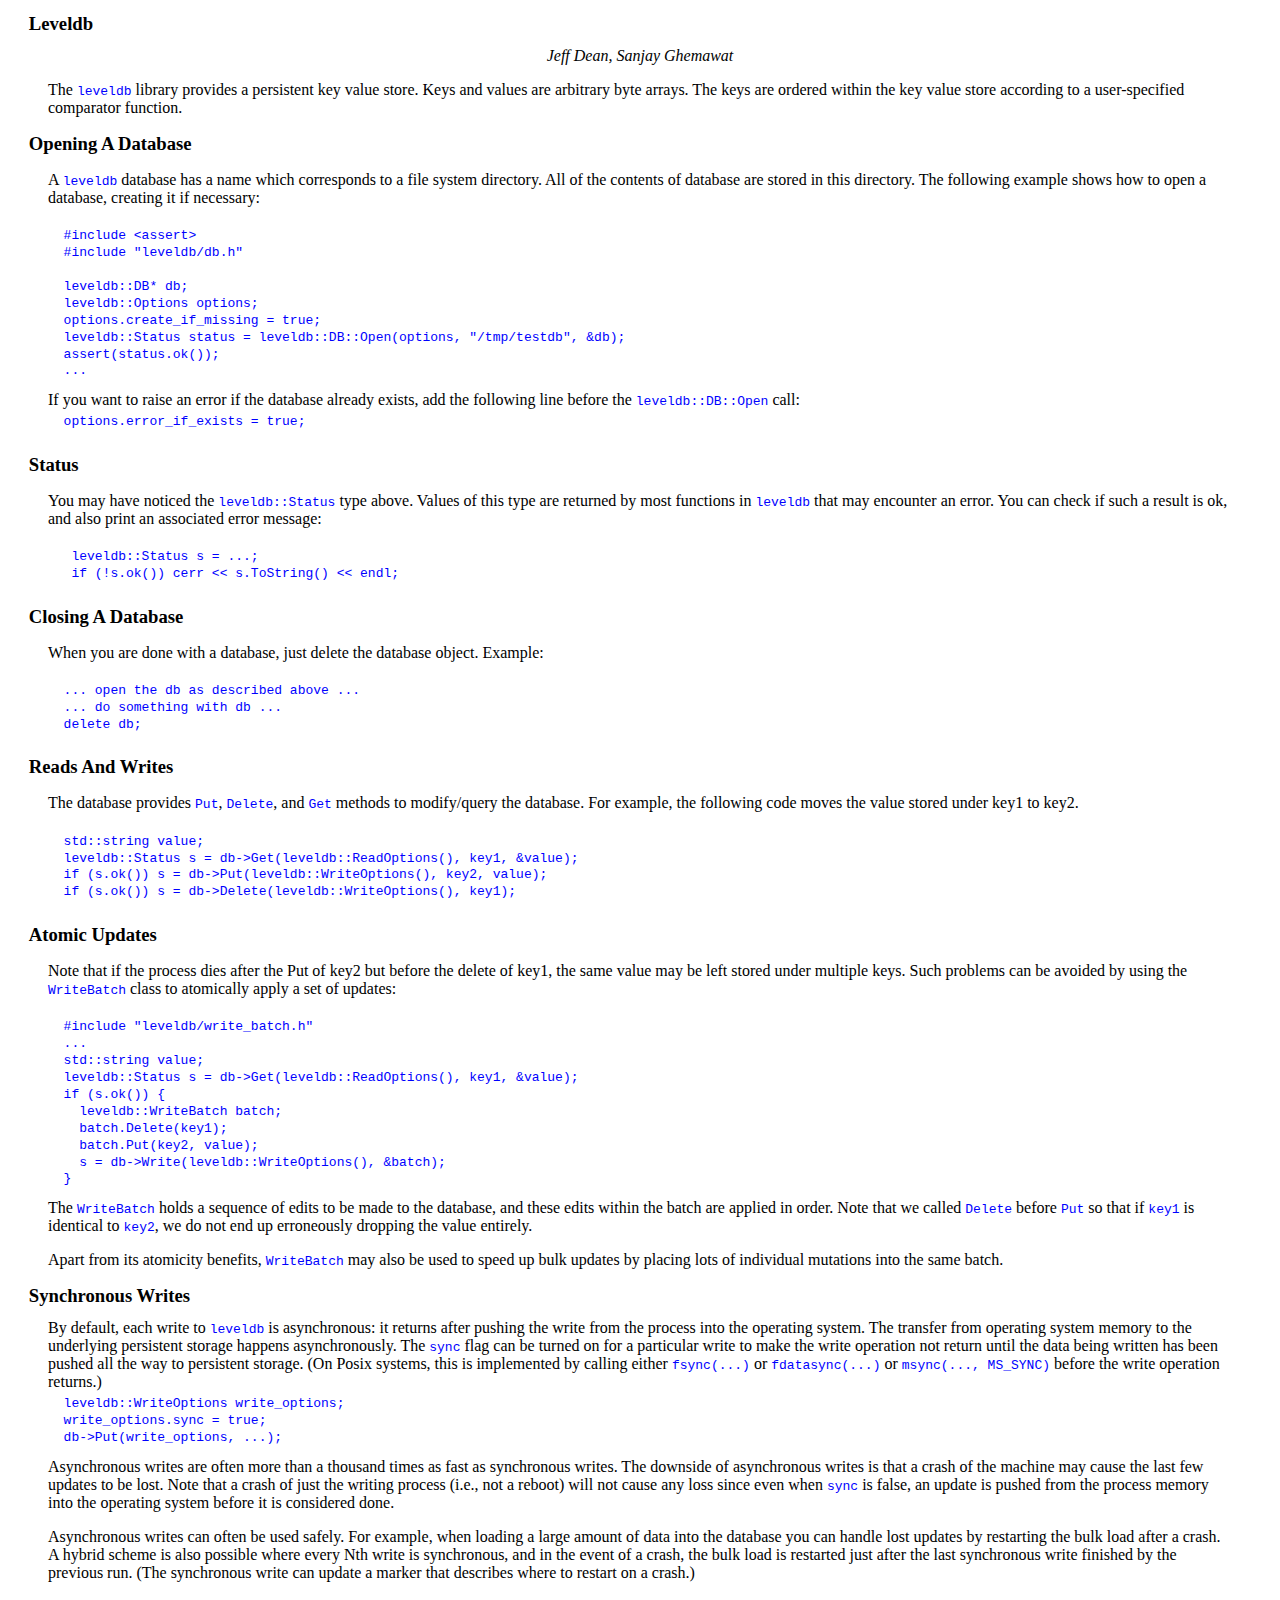
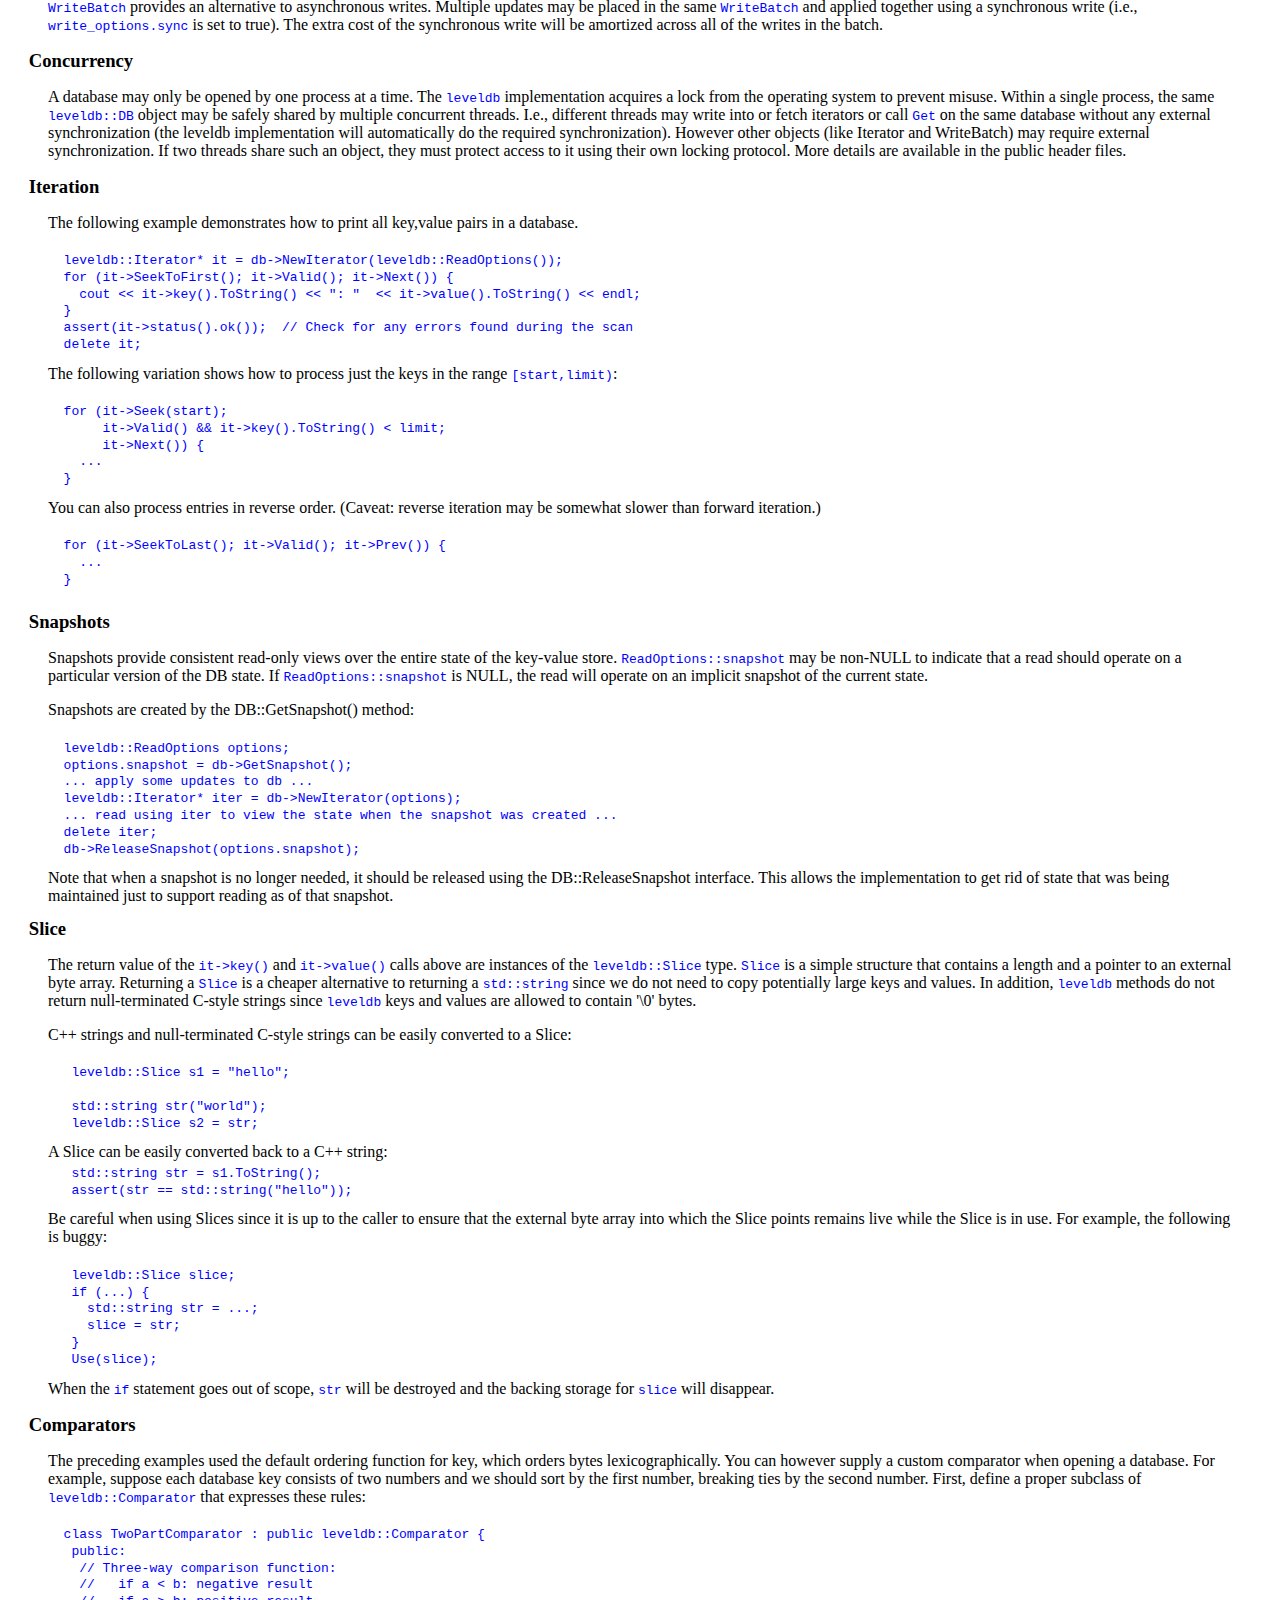
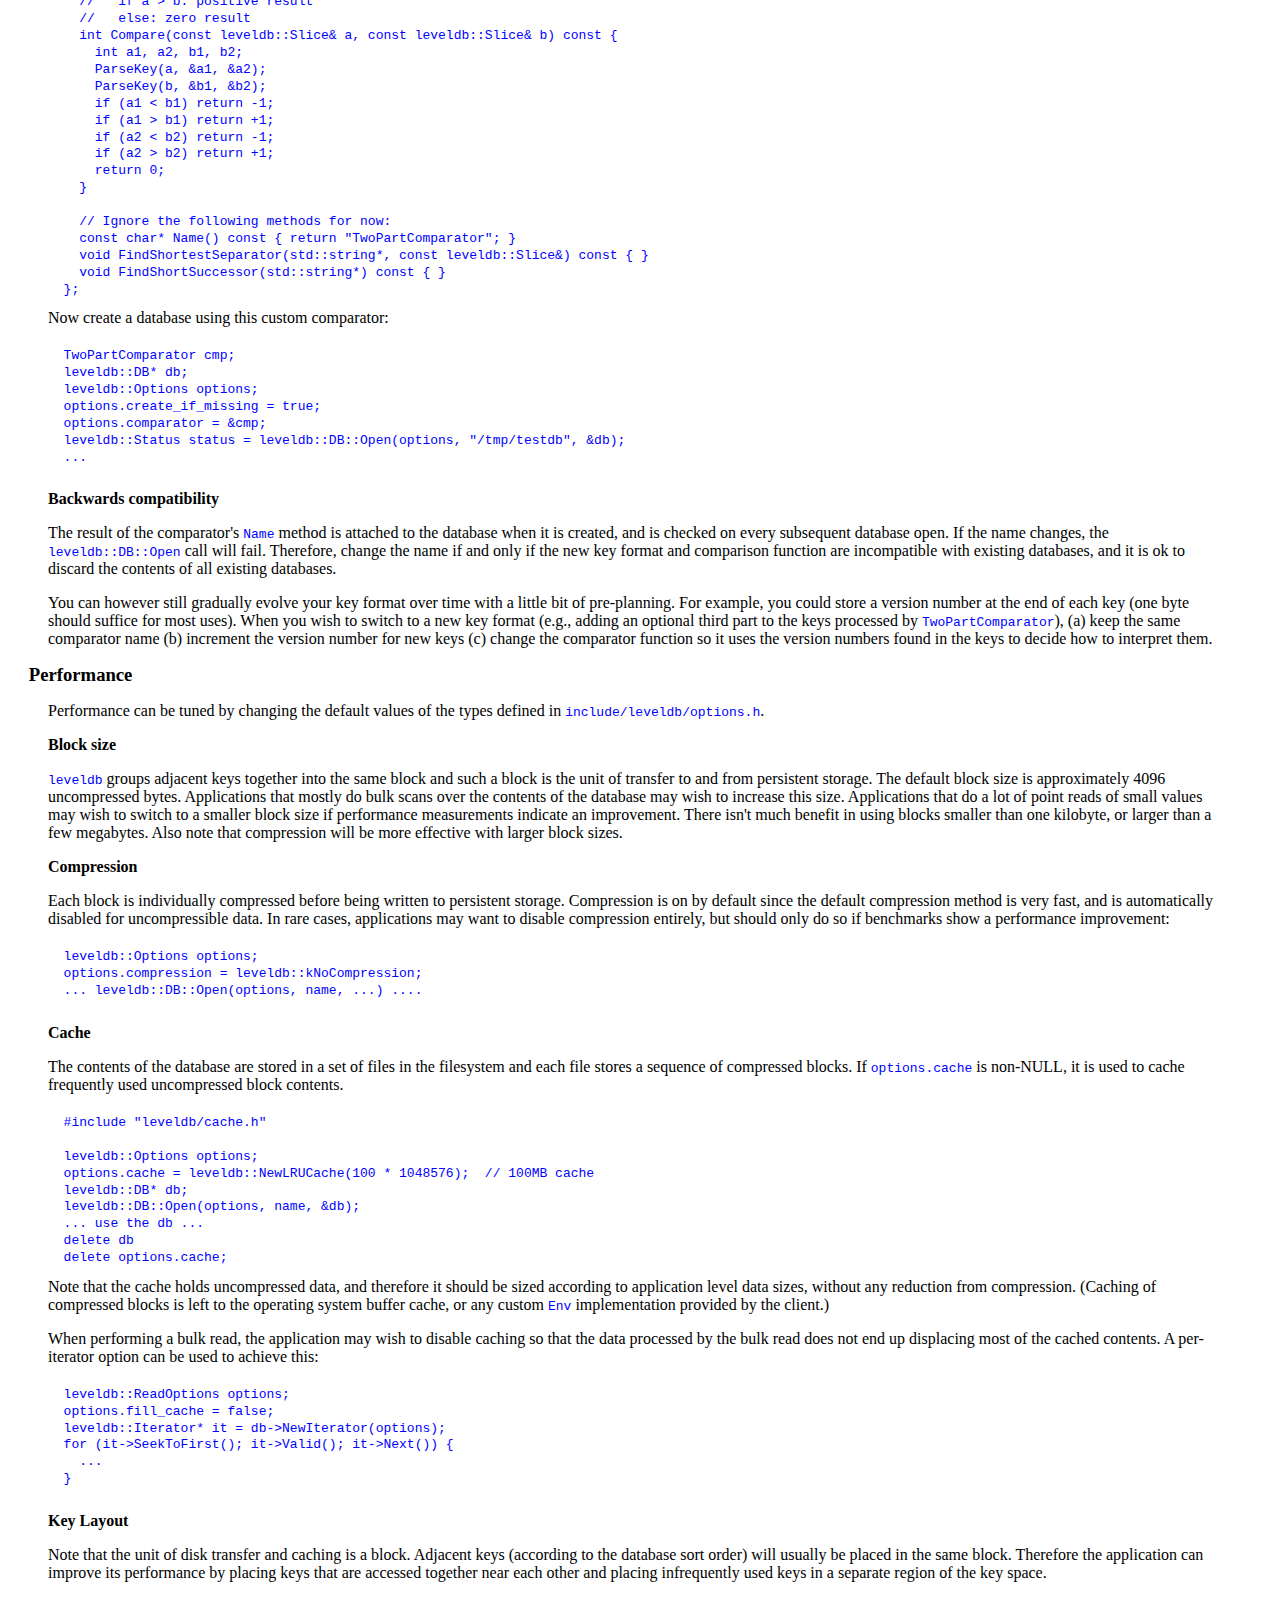
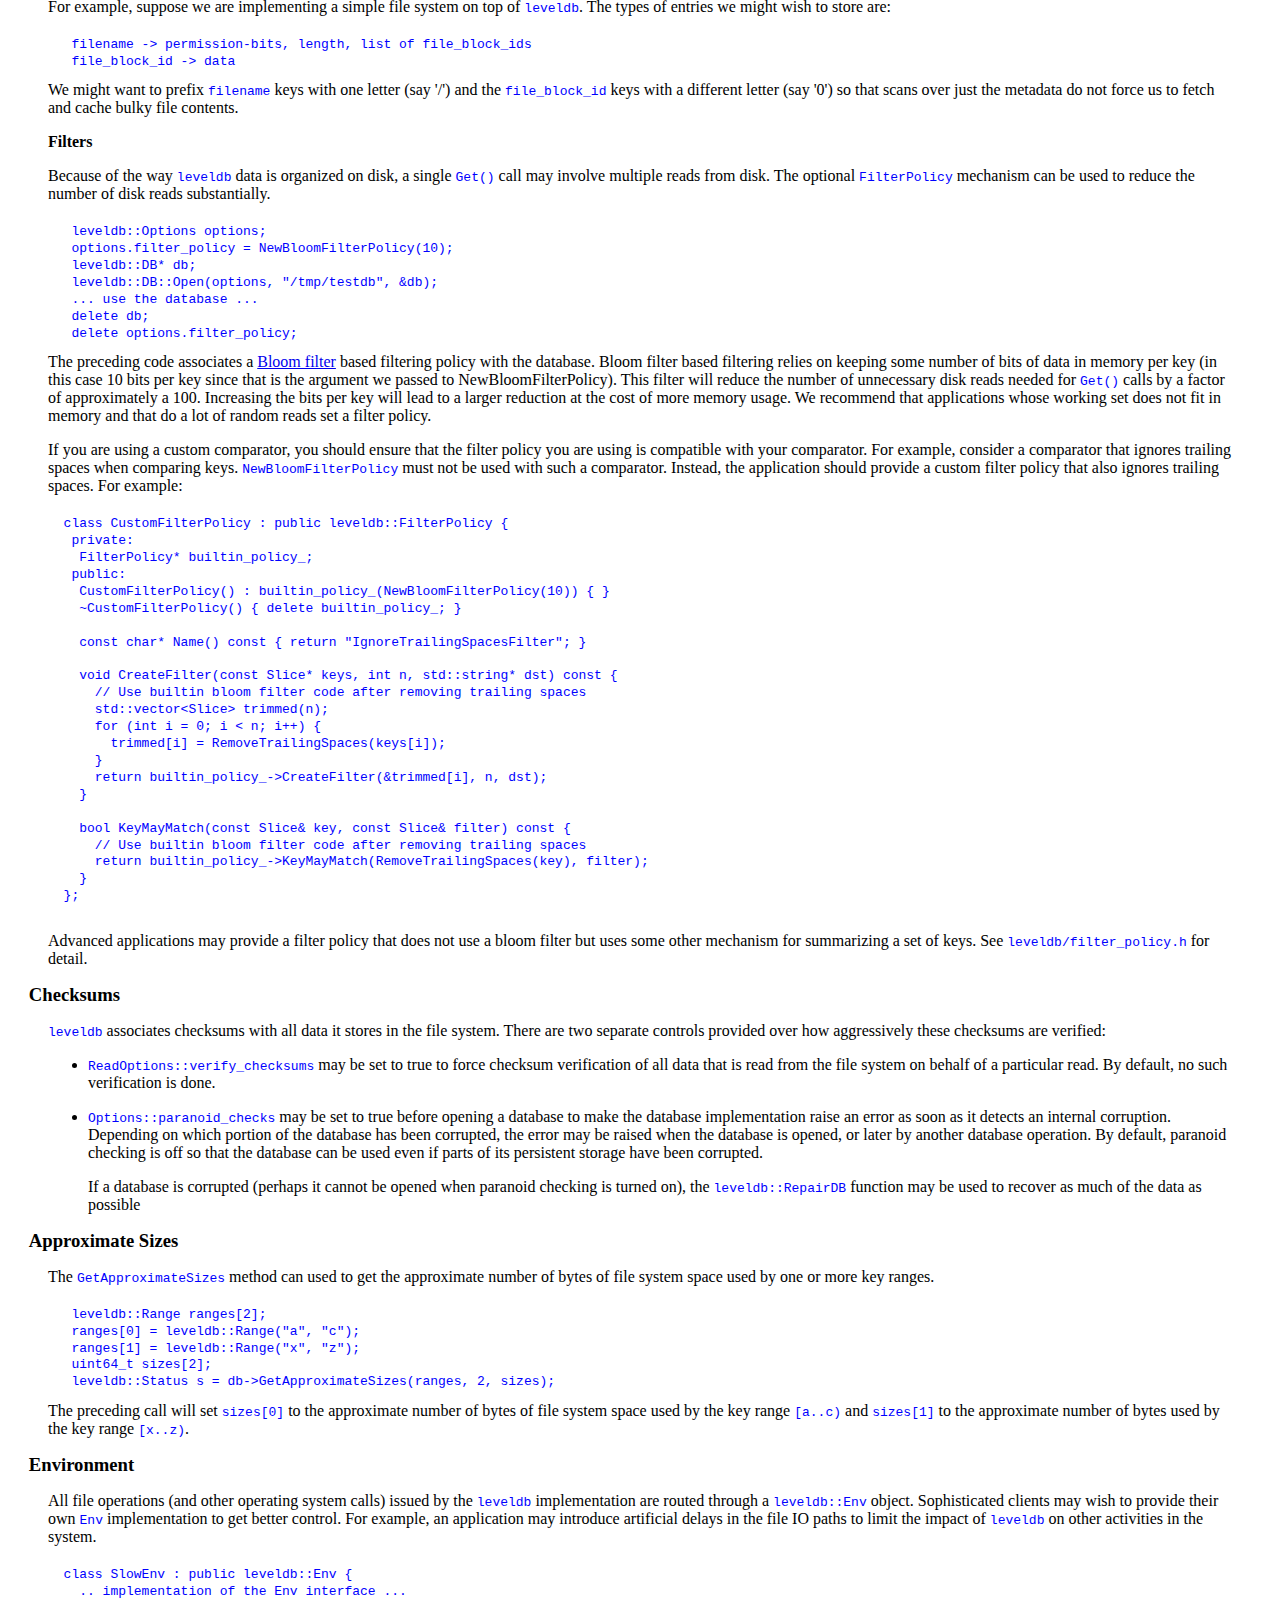
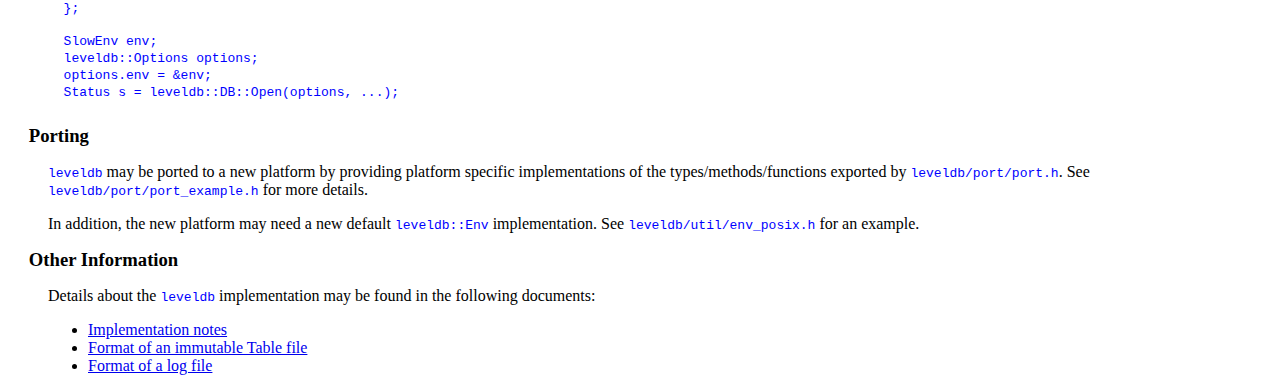
<file: src/leveldb/doc/index.html>
<!DOCTYPE html>
<html>
<head>
<link rel="stylesheet" type="text/css" href="doc.css" />
<title>Leveldb</title>
</head>

<body>
<h1>Leveldb</h1>
<address>Jeff Dean, Sanjay Ghemawat</address>
<p>
The <code>leveldb</code> library provides a persistent key value store.  Keys and
values are arbitrary byte arrays.  The keys are ordered within the key
value store according to a user-specified comparator function.

<p>
<h1>Opening A Database</h1>
<p>
A <code>leveldb</code> database has a name which corresponds to a file system
directory.  All of the contents of database are stored in this
directory.  The following example shows how to open a database,
creating it if necessary:
<p>
<pre>
  #include &lt;assert&gt;
  #include "leveldb/db.h"

  leveldb::DB* db;
  leveldb::Options options;
  options.create_if_missing = true;
  leveldb::Status status = leveldb::DB::Open(options, "/tmp/testdb", &amp;db);
  assert(status.ok());
  ...
</pre>
If you want to raise an error if the database already exists, add
the following line before the <code>leveldb::DB::Open</code> call:
<pre>
  options.error_if_exists = true;
</pre>
<h1>Status</h1>
<p>
You may have noticed the <code>leveldb::Status</code> type above.  Values of this
type are returned by most functions in <code>leveldb</code> that may encounter an
error.  You can check if such a result is ok, and also print an
associated error message:
<p>
<pre>
   leveldb::Status s = ...;
   if (!s.ok()) cerr &lt;&lt; s.ToString() &lt;&lt; endl;
</pre>
<h1>Closing A Database</h1>
<p>
When you are done with a database, just delete the database object.
Example:
<p>
<pre>
  ... open the db as described above ...
  ... do something with db ...
  delete db;
</pre>
<h1>Reads And Writes</h1>
<p>
The database provides <code>Put</code>, <code>Delete</code>, and <code>Get</code> methods to
modify/query the database.  For example, the following code
moves the value stored under key1 to key2.
<pre>
  std::string value;
  leveldb::Status s = db-&gt;Get(leveldb::ReadOptions(), key1, &amp;value);
  if (s.ok()) s = db-&gt;Put(leveldb::WriteOptions(), key2, value);
  if (s.ok()) s = db-&gt;Delete(leveldb::WriteOptions(), key1);
</pre>

<h1>Atomic Updates</h1>
<p>
Note that if the process dies after the Put of key2 but before the
delete of key1, the same value may be left stored under multiple keys.
Such problems can be avoided by using the <code>WriteBatch</code> class to
atomically apply a set of updates:
<p>
<pre>
  #include "leveldb/write_batch.h"
  ...
  std::string value;
  leveldb::Status s = db-&gt;Get(leveldb::ReadOptions(), key1, &amp;value);
  if (s.ok()) {
    leveldb::WriteBatch batch;
    batch.Delete(key1);
    batch.Put(key2, value);
    s = db-&gt;Write(leveldb::WriteOptions(), &amp;batch);
  }
</pre>
The <code>WriteBatch</code> holds a sequence of edits to be made to the database,
and these edits within the batch are applied in order.  Note that we
called <code>Delete</code> before <code>Put</code> so that if <code>key1</code> is identical to <code>key2</code>,
we do not end up erroneously dropping the value entirely.
<p>
Apart from its atomicity benefits, <code>WriteBatch</code> may also be used to
speed up bulk updates by placing lots of individual mutations into the
same batch.

<h1>Synchronous Writes</h1>
By default, each write to <code>leveldb</code> is asynchronous: it
returns after pushing the write from the process into the operating
system.  The transfer from operating system memory to the underlying
persistent storage happens asynchronously.  The <code>sync</code> flag
can be turned on for a particular write to make the write operation
not return until the data being written has been pushed all the way to
persistent storage.  (On Posix systems, this is implemented by calling
either <code>fsync(...)</code> or <code>fdatasync(...)</code> or
<code>msync(..., MS_SYNC)</code> before the write operation returns.)
<pre>
  leveldb::WriteOptions write_options;
  write_options.sync = true;
  db-&gt;Put(write_options, ...);
</pre>
Asynchronous writes are often more than a thousand times as fast as
synchronous writes.  The downside of asynchronous writes is that a
crash of the machine may cause the last few updates to be lost.  Note
that a crash of just the writing process (i.e., not a reboot) will not
cause any loss since even when <code>sync</code> is false, an update
is pushed from the process memory into the operating system before it
is considered done.

<p>
Asynchronous writes can often be used safely.  For example, when
loading a large amount of data into the database you can handle lost
updates by restarting the bulk load after a crash.  A hybrid scheme is
also possible where every Nth write is synchronous, and in the event
of a crash, the bulk load is restarted just after the last synchronous
write finished by the previous run.  (The synchronous write can update
a marker that describes where to restart on a crash.)

<p>
<code>WriteBatch</code> provides an alternative to asynchronous writes.
Multiple updates may be placed in the same <code>WriteBatch</code> and
applied together using a synchronous write (i.e.,
<code>write_options.sync</code> is set to true).  The extra cost of
the synchronous write will be amortized across all of the writes in
the batch.

<p>
<h1>Concurrency</h1>
<p>
A database may only be opened by one process at a time.
The <code>leveldb</code> implementation acquires a lock from the
operating system to prevent misuse.  Within a single process, the
same <code>leveldb::DB</code> object may be safely shared by multiple
concurrent threads.  I.e., different threads may write into or fetch
iterators or call <code>Get</code> on the same database without any
external synchronization (the leveldb implementation will
automatically do the required synchronization).  However other objects
(like Iterator and WriteBatch) may require external synchronization.
If two threads share such an object, they must protect access to it
using their own locking protocol.  More details are available in
the public header files.
<p>
<h1>Iteration</h1>
<p>
The following example demonstrates how to print all key,value pairs
in a database.
<p>
<pre>
  leveldb::Iterator* it = db-&gt;NewIterator(leveldb::ReadOptions());
  for (it-&gt;SeekToFirst(); it-&gt;Valid(); it-&gt;Next()) {
    cout &lt;&lt; it-&gt;key().ToString() &lt;&lt; ": "  &lt;&lt; it-&gt;value().ToString() &lt;&lt; endl;
  }
  assert(it-&gt;status().ok());  // Check for any errors found during the scan
  delete it;
</pre>
The following variation shows how to process just the keys in the
range <code>[start,limit)</code>:
<p>
<pre>
  for (it-&gt;Seek(start);
       it-&gt;Valid() &amp;&amp; it-&gt;key().ToString() &lt; limit;
       it-&gt;Next()) {
    ...
  }
</pre>
You can also process entries in reverse order.  (Caveat: reverse
iteration may be somewhat slower than forward iteration.)
<p>
<pre>
  for (it-&gt;SeekToLast(); it-&gt;Valid(); it-&gt;Prev()) {
    ...
  }
</pre>
<h1>Snapshots</h1>
<p>
Snapshots provide consistent read-only views over the entire state of
the key-value store.  <code>ReadOptions::snapshot</code> may be non-NULL to indicate
that a read should operate on a particular version of the DB state.
If <code>ReadOptions::snapshot</code> is NULL, the read will operate on an
implicit snapshot of the current state.
<p>
Snapshots are created by the DB::GetSnapshot() method:
<p>
<pre>
  leveldb::ReadOptions options;
  options.snapshot = db-&gt;GetSnapshot();
  ... apply some updates to db ...
  leveldb::Iterator* iter = db-&gt;NewIterator(options);
  ... read using iter to view the state when the snapshot was created ...
  delete iter;
  db-&gt;ReleaseSnapshot(options.snapshot);
</pre>
Note that when a snapshot is no longer needed, it should be released
using the DB::ReleaseSnapshot interface.  This allows the
implementation to get rid of state that was being maintained just to
support reading as of that snapshot.
<h1>Slice</h1>
<p>
The return value of the <code>it->key()</code> and <code>it->value()</code> calls above
are instances of the <code>leveldb::Slice</code> type.  <code>Slice</code> is a simple
structure that contains a length and a pointer to an external byte
array.  Returning a <code>Slice</code> is a cheaper alternative to returning a
<code>std::string</code> since we do not need to copy potentially large keys and
values.  In addition, <code>leveldb</code> methods do not return null-terminated
C-style strings since <code>leveldb</code> keys and values are allowed to
contain '\0' bytes.
<p>
C++ strings and null-terminated C-style strings can be easily converted
to a Slice:
<p>
<pre>
   leveldb::Slice s1 = "hello";

   std::string str("world");
   leveldb::Slice s2 = str;
</pre>
A Slice can be easily converted back to a C++ string:
<pre>
   std::string str = s1.ToString();
   assert(str == std::string("hello"));
</pre>
Be careful when using Slices since it is up to the caller to ensure that
the external byte array into which the Slice points remains live while
the Slice is in use.  For example, the following is buggy:
<p>
<pre>
   leveldb::Slice slice;
   if (...) {
     std::string str = ...;
     slice = str;
   }
   Use(slice);
</pre>
When the <code>if</code> statement goes out of scope, <code>str</code> will be destroyed and the
backing storage for <code>slice</code> will disappear.
<p>
<h1>Comparators</h1>
<p>
The preceding examples used the default ordering function for key,
which orders bytes lexicographically.  You can however supply a custom
comparator when opening a database.  For example, suppose each
database key consists of two numbers and we should sort by the first
number, breaking ties by the second number.  First, define a proper
subclass of <code>leveldb::Comparator</code> that expresses these rules:
<p>
<pre>
  class TwoPartComparator : public leveldb::Comparator {
   public:
    // Three-way comparison function:
    //   if a &lt; b: negative result
    //   if a &gt; b: positive result
    //   else: zero result
    int Compare(const leveldb::Slice&amp; a, const leveldb::Slice&amp; b) const {
      int a1, a2, b1, b2;
      ParseKey(a, &amp;a1, &amp;a2);
      ParseKey(b, &amp;b1, &amp;b2);
      if (a1 &lt; b1) return -1;
      if (a1 &gt; b1) return +1;
      if (a2 &lt; b2) return -1;
      if (a2 &gt; b2) return +1;
      return 0;
    }

    // Ignore the following methods for now:
    const char* Name() const { return "TwoPartComparator"; }
    void FindShortestSeparator(std::string*, const leveldb::Slice&amp;) const { }
    void FindShortSuccessor(std::string*) const { }
  };
</pre>
Now create a database using this custom comparator:
<p>
<pre>
  TwoPartComparator cmp;
  leveldb::DB* db;
  leveldb::Options options;
  options.create_if_missing = true;
  options.comparator = &amp;cmp;
  leveldb::Status status = leveldb::DB::Open(options, "/tmp/testdb", &amp;db);
  ...
</pre>
<h2>Backwards compatibility</h2>
<p>
The result of the comparator's <code>Name</code> method is attached to the
database when it is created, and is checked on every subsequent
database open.  If the name changes, the <code>leveldb::DB::Open</code> call will
fail.  Therefore, change the name if and only if the new key format
and comparison function are incompatible with existing databases, and
it is ok to discard the contents of all existing databases.
<p>
You can however still gradually evolve your key format over time with
a little bit of pre-planning.  For example, you could store a version
number at the end of each key (one byte should suffice for most uses).
When you wish to switch to a new key format (e.g., adding an optional
third part to the keys processed by <code>TwoPartComparator</code>),
(a) keep the same comparator name (b) increment the version number
for new keys (c) change the comparator function so it uses the
version numbers found in the keys to decide how to interpret them.
<p>
<h1>Performance</h1>
<p>
Performance can be tuned by changing the default values of the
types defined in <code>include/leveldb/options.h</code>.

<p>
<h2>Block size</h2>
<p>
<code>leveldb</code> groups adjacent keys together into the same block and such a
block is the unit of transfer to and from persistent storage.  The
default block size is approximately 4096 uncompressed bytes.
Applications that mostly do bulk scans over the contents of the
database may wish to increase this size.  Applications that do a lot
of point reads of small values may wish to switch to a smaller block
size if performance measurements indicate an improvement.  There isn't
much benefit in using blocks smaller than one kilobyte, or larger than
a few megabytes.  Also note that compression will be more effective
with larger block sizes.
<p>
<h2>Compression</h2>
<p>
Each block is individually compressed before being written to
persistent storage.  Compression is on by default since the default
compression method is very fast, and is automatically disabled for
uncompressible data.  In rare cases, applications may want to disable
compression entirely, but should only do so if benchmarks show a
performance improvement:
<p>
<pre>
  leveldb::Options options;
  options.compression = leveldb::kNoCompression;
  ... leveldb::DB::Open(options, name, ...) ....
</pre>
<h2>Cache</h2>
<p>
The contents of the database are stored in a set of files in the
filesystem and each file stores a sequence of compressed blocks.  If
<code>options.cache</code> is non-NULL, it is used to cache frequently used
uncompressed block contents.
<p>
<pre>
  #include "leveldb/cache.h"

  leveldb::Options options;
  options.cache = leveldb::NewLRUCache(100 * 1048576);  // 100MB cache
  leveldb::DB* db;
  leveldb::DB::Open(options, name, &db);
  ... use the db ...
  delete db
  delete options.cache;
</pre>
Note that the cache holds uncompressed data, and therefore it should
be sized according to application level data sizes, without any
reduction from compression.  (Caching of compressed blocks is left to
the operating system buffer cache, or any custom <code>Env</code>
implementation provided by the client.)
<p>
When performing a bulk read, the application may wish to disable
caching so that the data processed by the bulk read does not end up
displacing most of the cached contents.  A per-iterator option can be
used to achieve this:
<p>
<pre>
  leveldb::ReadOptions options;
  options.fill_cache = false;
  leveldb::Iterator* it = db-&gt;NewIterator(options);
  for (it-&gt;SeekToFirst(); it-&gt;Valid(); it-&gt;Next()) {
    ...
  }
</pre>
<h2>Key Layout</h2>
<p>
Note that the unit of disk transfer and caching is a block.  Adjacent
keys (according to the database sort order) will usually be placed in
the same block.  Therefore the application can improve its performance
by placing keys that are accessed together near each other and placing
infrequently used keys in a separate region of the key space.
<p>
For example, suppose we are implementing a simple file system on top
of <code>leveldb</code>.  The types of entries we might wish to store are:
<p>
<pre>
   filename -&gt; permission-bits, length, list of file_block_ids
   file_block_id -&gt; data
</pre>
We might want to prefix <code>filename</code> keys with one letter (say '/') and the
<code>file_block_id</code> keys with a different letter (say '0') so that scans
over just the metadata do not force us to fetch and cache bulky file
contents.
<p>
<h2>Filters</h2>
<p>
Because of the way <code>leveldb</code> data is organized on disk,
a single <code>Get()</code> call may involve multiple reads from disk.
The optional <code>FilterPolicy</code> mechanism can be used to reduce
the number of disk reads substantially.
<pre>
   leveldb::Options options;
   options.filter_policy = NewBloomFilterPolicy(10);
   leveldb::DB* db;
   leveldb::DB::Open(options, "/tmp/testdb", &amp;db);
   ... use the database ...
   delete db;
   delete options.filter_policy;
</pre>
The preceding code associates a
<a href="http://en.wikipedia.org/wiki/Bloom_filter">Bloom filter</a>
based filtering policy with the database.  Bloom filter based
filtering relies on keeping some number of bits of data in memory per
key (in this case 10 bits per key since that is the argument we passed
to NewBloomFilterPolicy).  This filter will reduce the number of unnecessary
disk reads needed for <code>Get()</code> calls by a factor of
approximately a 100.  Increasing the bits per key will lead to a
larger reduction at the cost of more memory usage.  We recommend that
applications whose working set does not fit in memory and that do a
lot of random reads set a filter policy.
<p>
If you are using a custom comparator, you should ensure that the filter
policy you are using is compatible with your comparator.  For example,
consider a comparator that ignores trailing spaces when comparing keys.
<code>NewBloomFilterPolicy</code> must not be used with such a comparator.
Instead, the application should provide a custom filter policy that
also ignores trailing spaces.  For example:
<pre>
  class CustomFilterPolicy : public leveldb::FilterPolicy {
   private:
    FilterPolicy* builtin_policy_;
   public:
    CustomFilterPolicy() : builtin_policy_(NewBloomFilterPolicy(10)) { }
    ~CustomFilterPolicy() { delete builtin_policy_; }

    const char* Name() const { return "IgnoreTrailingSpacesFilter"; }

    void CreateFilter(const Slice* keys, int n, std::string* dst) const {
      // Use builtin bloom filter code after removing trailing spaces
      std::vector&lt;Slice&gt; trimmed(n);
      for (int i = 0; i &lt; n; i++) {
        trimmed[i] = RemoveTrailingSpaces(keys[i]);
      }
      return builtin_policy_-&gt;CreateFilter(&amp;trimmed[i], n, dst);
    }

    bool KeyMayMatch(const Slice& key, const Slice& filter) const {
      // Use builtin bloom filter code after removing trailing spaces
      return builtin_policy_-&gt;KeyMayMatch(RemoveTrailingSpaces(key), filter);
    }
  };
</pre>
<p>
Advanced applications may provide a filter policy that does not use
a bloom filter but uses some other mechanism for summarizing a set
of keys.  See <code>leveldb/filter_policy.h</code> for detail.
<p>
<h1>Checksums</h1>
<p>
<code>leveldb</code> associates checksums with all data it stores in the file system.
There are two separate controls provided over how aggressively these
checksums are verified:
<p>
<ul>
<li> <code>ReadOptions::verify_checksums</code> may be set to true to force
  checksum verification of all data that is read from the file system on
  behalf of a particular read.  By default, no such verification is
  done.
<p>
<li> <code>Options::paranoid_checks</code> may be set to true before opening a
  database to make the database implementation raise an error as soon as
  it detects an internal corruption.  Depending on which portion of the
  database has been corrupted, the error may be raised when the database
  is opened, or later by another database operation.  By default,
  paranoid checking is off so that the database can be used even if
  parts of its persistent storage have been corrupted.
<p>
  If a database is corrupted (perhaps it cannot be opened when
  paranoid checking is turned on), the <code>leveldb::RepairDB</code> function
  may be used to recover as much of the data as possible
<p>
</ul>
<h1>Approximate Sizes</h1>
<p>
The <code>GetApproximateSizes</code> method can used to get the approximate
number of bytes of file system space used by one or more key ranges.
<p>
<pre>
   leveldb::Range ranges[2];
   ranges[0] = leveldb::Range("a", "c");
   ranges[1] = leveldb::Range("x", "z");
   uint64_t sizes[2];
   leveldb::Status s = db-&gt;GetApproximateSizes(ranges, 2, sizes);
</pre>
The preceding call will set <code>sizes[0]</code> to the approximate number of
bytes of file system space used by the key range <code>[a..c)</code> and
<code>sizes[1]</code> to the approximate number of bytes used by the key range
<code>[x..z)</code>.
<p>
<h1>Environment</h1>
<p>
All file operations (and other operating system calls) issued by the
<code>leveldb</code> implementation are routed through a <code>leveldb::Env</code> object.
Sophisticated clients may wish to provide their own <code>Env</code>
implementation to get better control.  For example, an application may
introduce artificial delays in the file IO paths to limit the impact
of <code>leveldb</code> on other activities in the system.
<p>
<pre>
  class SlowEnv : public leveldb::Env {
    .. implementation of the Env interface ...
  };

  SlowEnv env;
  leveldb::Options options;
  options.env = &amp;env;
  Status s = leveldb::DB::Open(options, ...);
</pre>
<h1>Porting</h1>
<p>
<code>leveldb</code> may be ported to a new platform by providing platform
specific implementations of the types/methods/functions exported by
<code>leveldb/port/port.h</code>.  See <code>leveldb/port/port_example.h</code> for more
details.
<p>
In addition, the new platform may need a new default <code>leveldb::Env</code>
implementation.  See <code>leveldb/util/env_posix.h</code> for an example.

<h1>Other Information</h1>

<p>
Details about the <code>leveldb</code> implementation may be found in
the following documents:
<ul>
<li> <a href="impl.html">Implementation notes</a>
<li> <a href="table_format.txt">Format of an immutable Table file</a>
<li> <a href="log_format.txt">Format of a log file</a>
</ul>

</body>
</html>
</file>
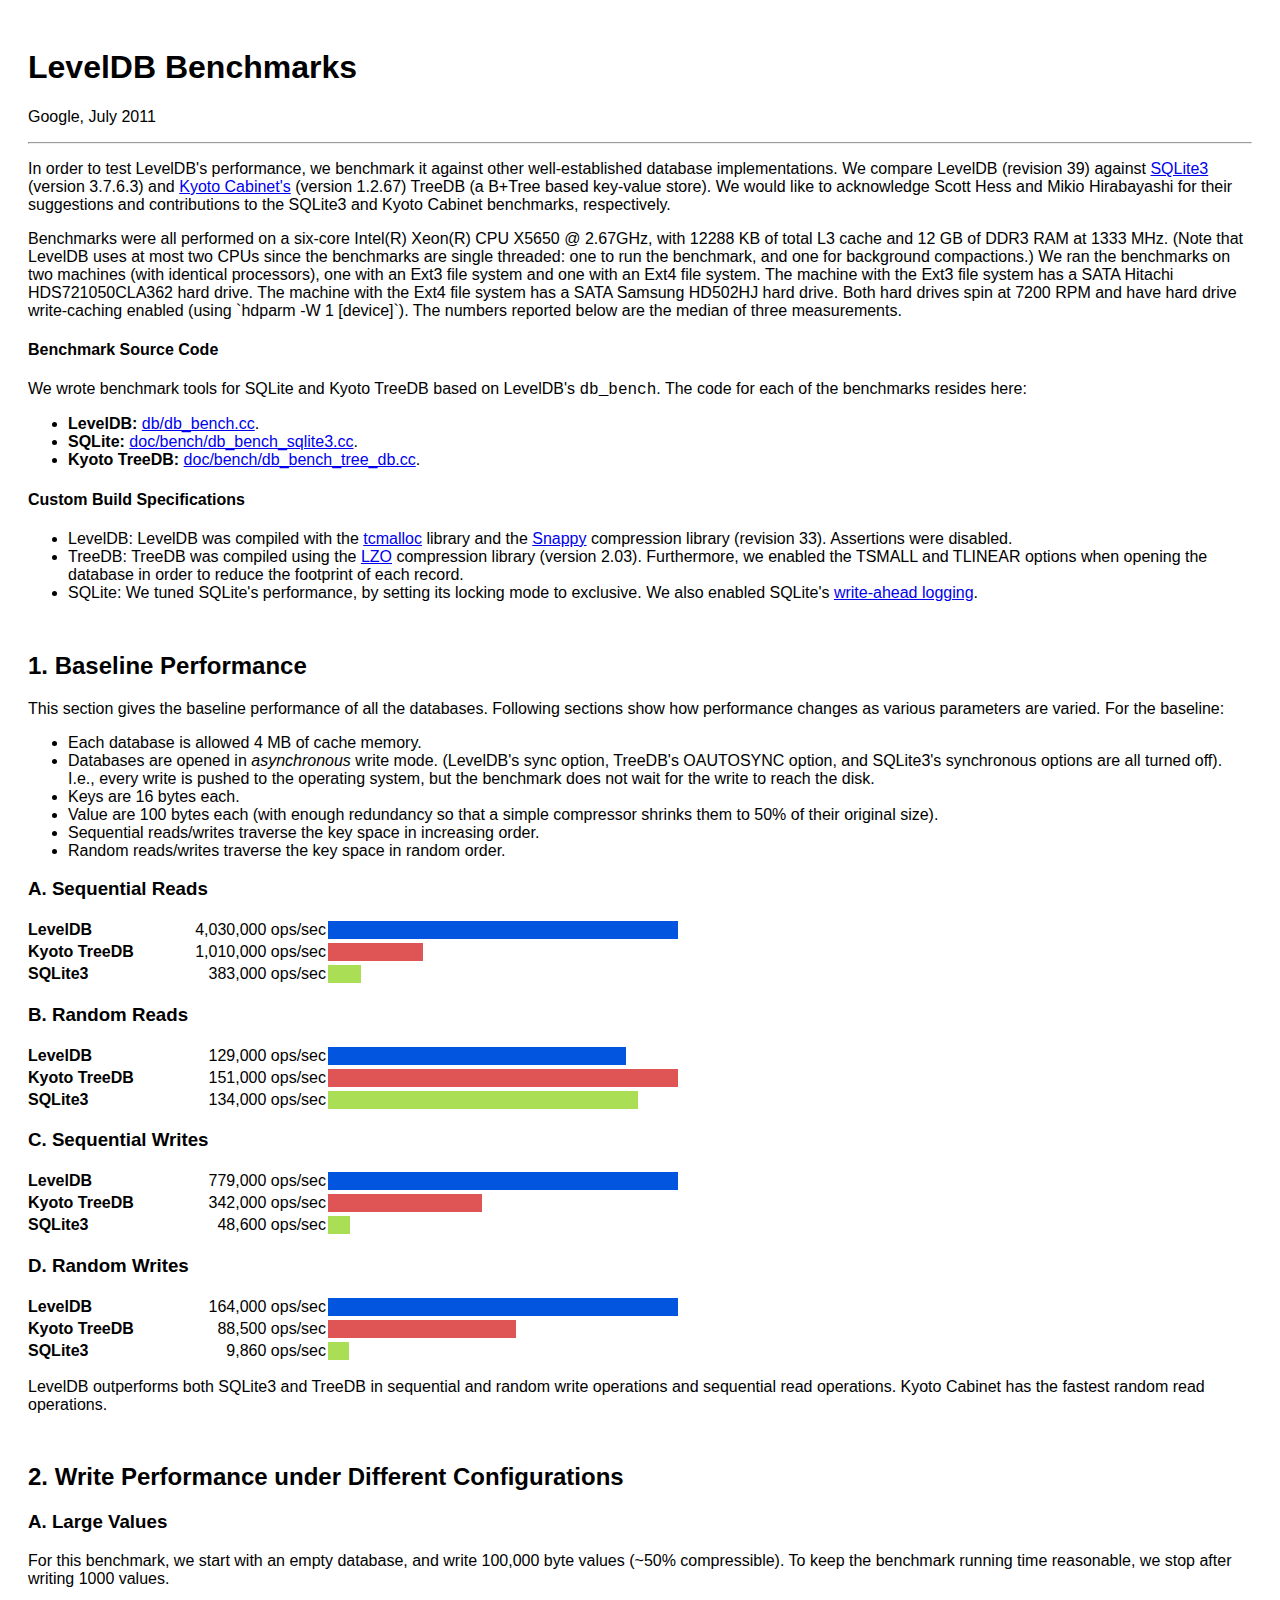
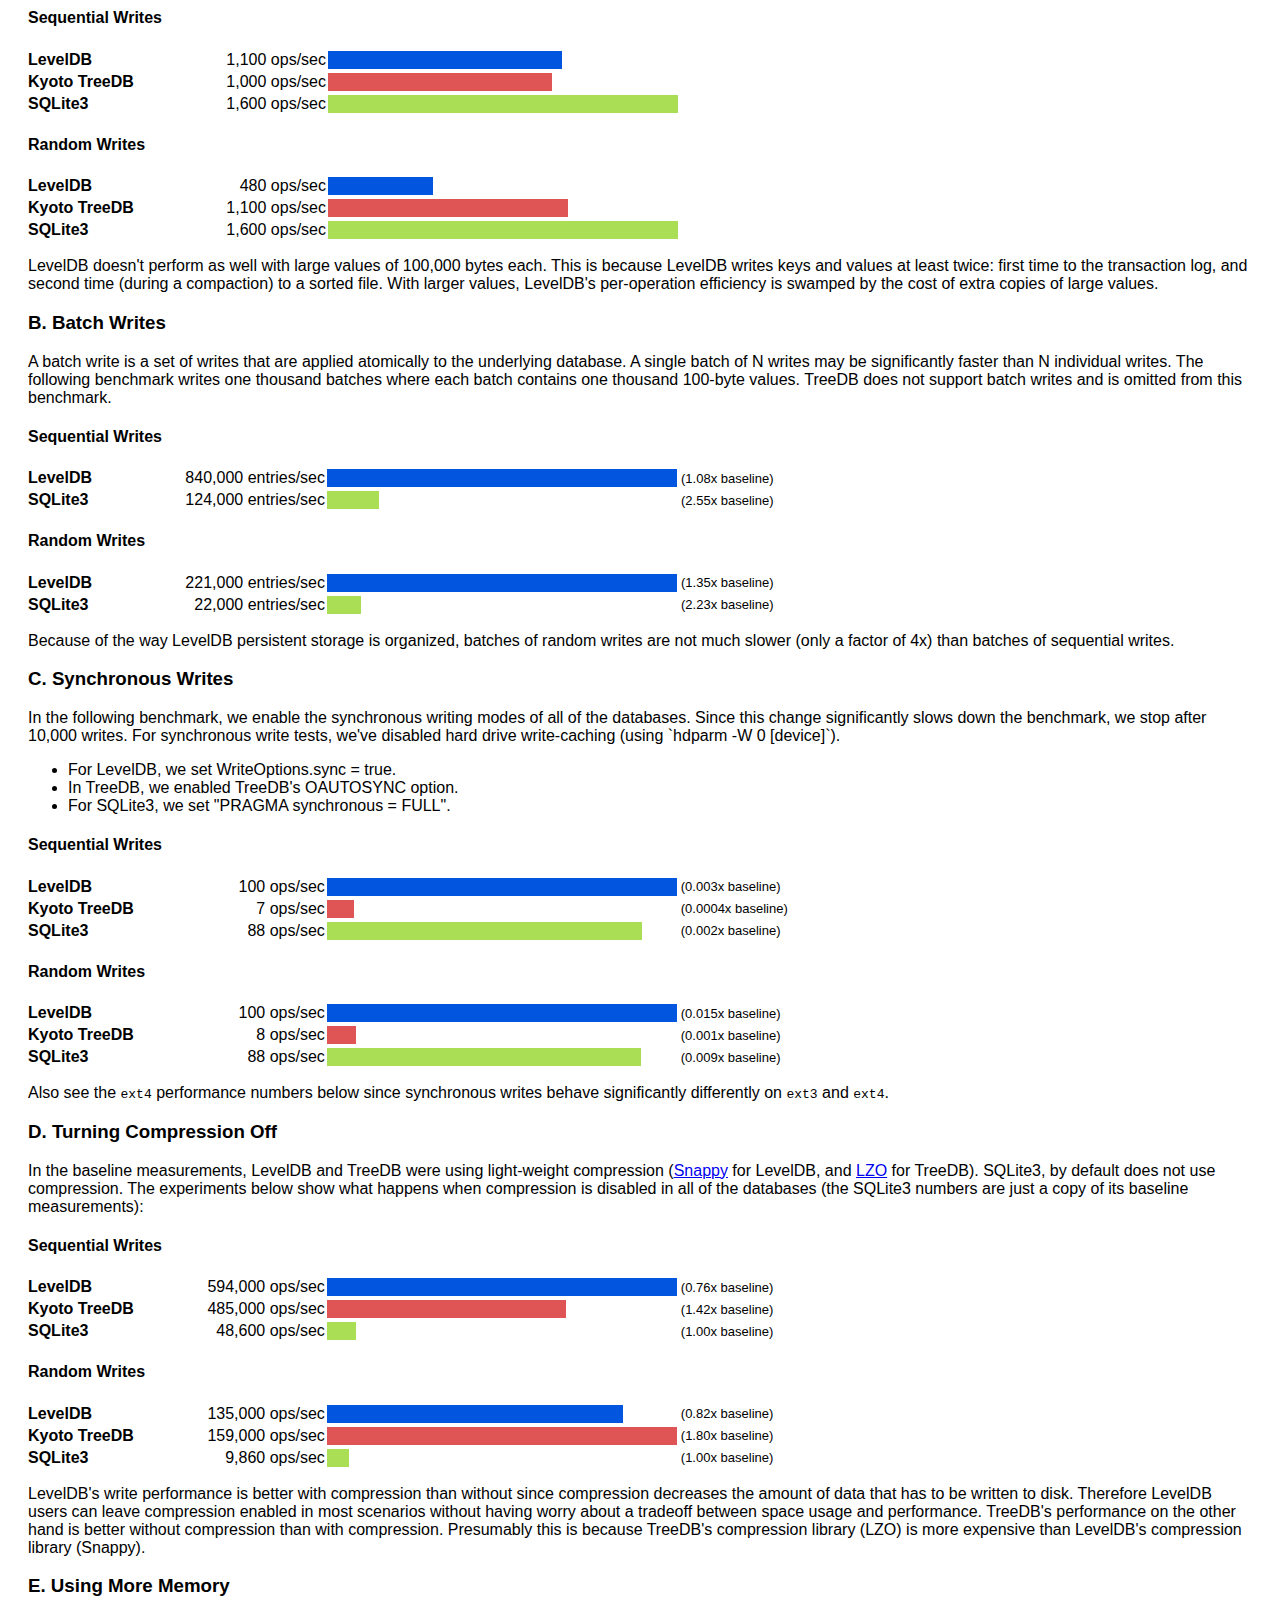
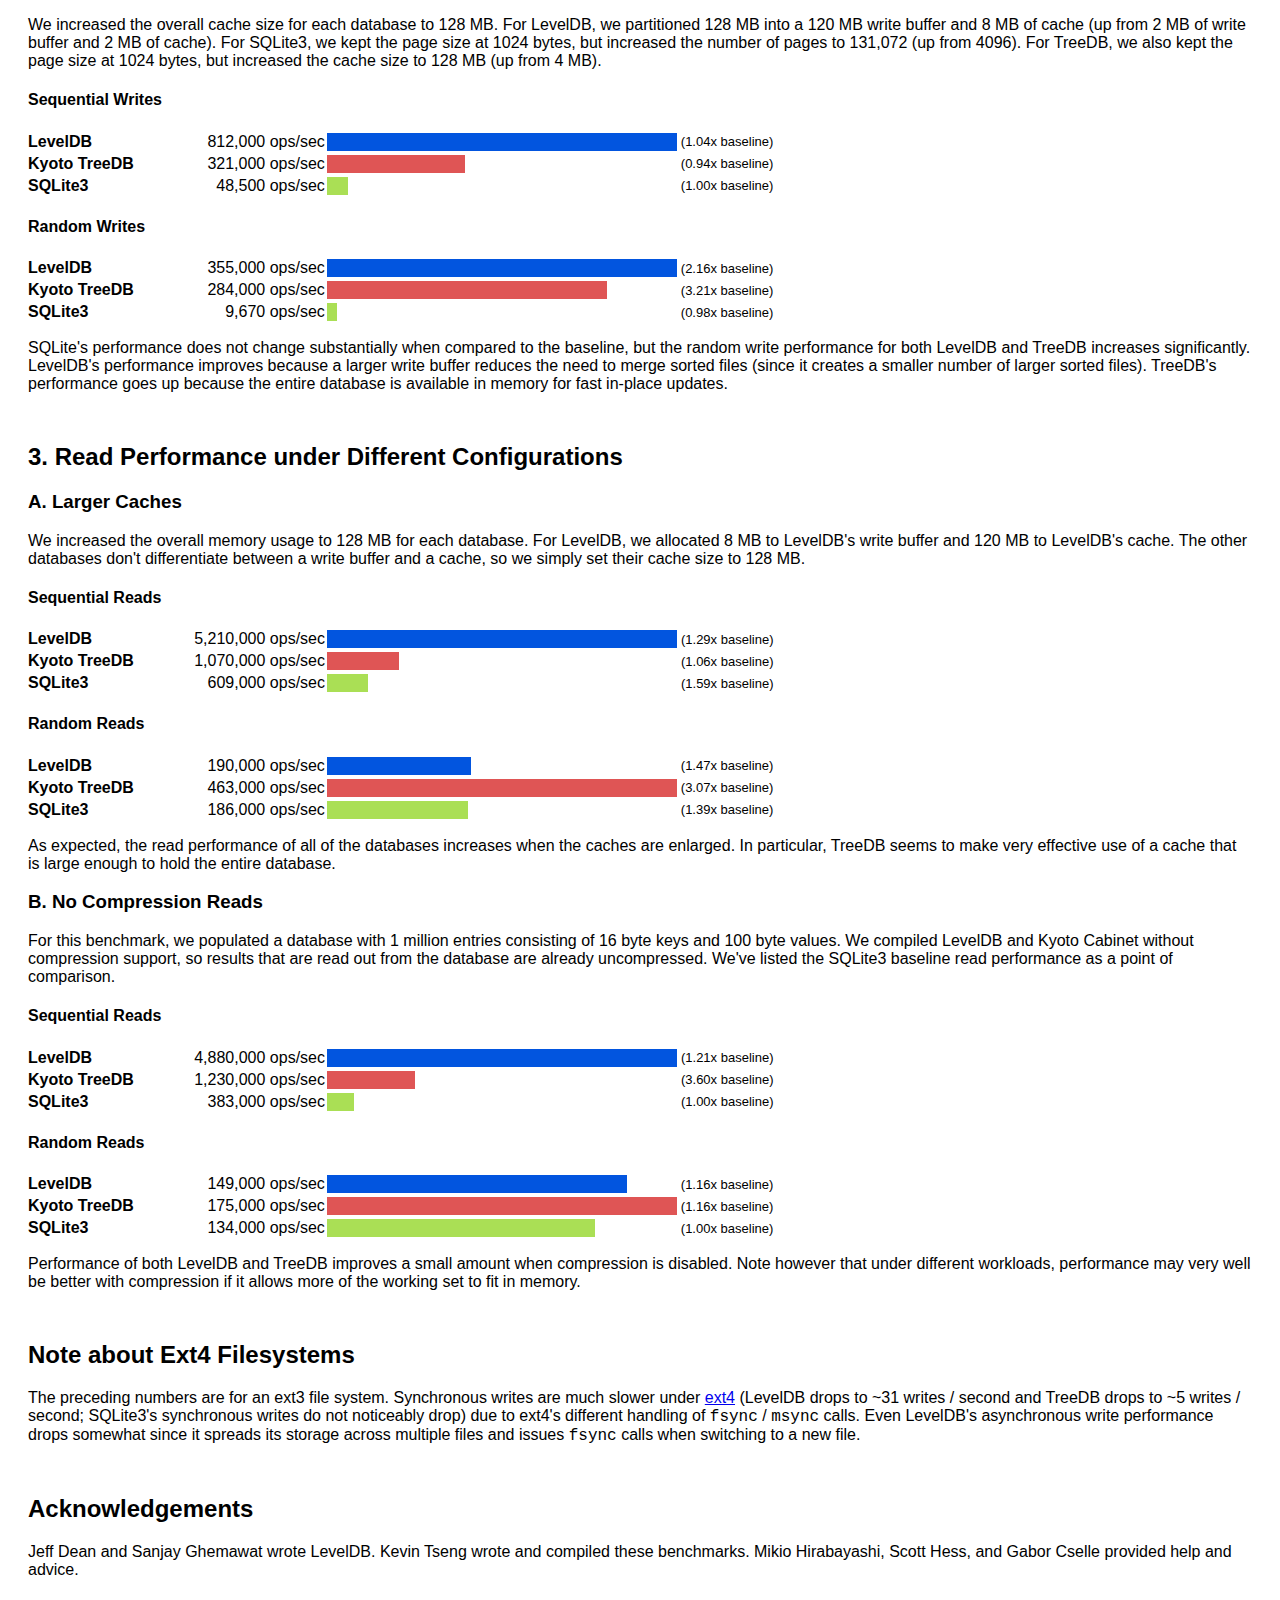
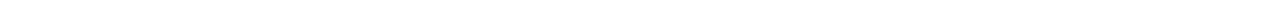
<file: src/leveldb/doc/benchmark.html>
<!DOCTYPE html>
<html>
<head>
<title>LevelDB Benchmarks</title>
<meta http-equiv="Content-Type" content="text/html; charset=utf-8">
<style>
body {
  font-family:Helvetica,sans-serif;
  padding:20px;
}

h2 {
  padding-top:30px;
}

table.bn {
  width:800px;
  border-collapse:collapse;
  border:0;
  padding:0;
}

table.bnbase {
  width:650px;
}

table.bn td {
  padding:2px 0;
}

table.bn td.c1 {
  font-weight:bold;
  width:150px;
}

table.bn td.c1 div.e {
  float:right;
  font-weight:normal;
}

table.bn td.c2 {
  width:150px;
  text-align:right;
  padding:2px;
}

table.bn td.c3 {
  width:350px;
}

table.bn td.c4 {
  width:150px;
  font-size:small;
  padding-left:4px;
}

/* chart bars */
div.bldb {
  background-color:#0255df;
}

div.bkct {
  background-color:#df5555;
}

div.bsql {
  background-color:#aadf55;
}

.code {
  font-family:monospace;
  font-size:large;
}

.todo {
  color: red;
}

</style>
</head>
<body>
<h1>LevelDB Benchmarks</h1>
<p>Google, July 2011</p>
<hr>

<p>In order to test LevelDB's performance, we benchmark it against other well-established database implementations. We compare LevelDB (revision 39) against <a href="http://www.sqlite.org/">SQLite3</a> (version 3.7.6.3) and <a href="http://fallabs.com/kyotocabinet/spex.html">Kyoto Cabinet's</a> (version 1.2.67) TreeDB (a B+Tree based key-value store). We would like to acknowledge Scott Hess and Mikio Hirabayashi for their suggestions and contributions to the SQLite3 and Kyoto Cabinet benchmarks, respectively.</p>

<p>Benchmarks were all performed on a six-core Intel(R) Xeon(R) CPU X5650 @ 2.67GHz, with 12288 KB of total L3 cache and 12 GB of DDR3 RAM at 1333 MHz. (Note that LevelDB uses at most two CPUs since the benchmarks are single threaded: one to run the benchmark, and one for background compactions.) We ran the benchmarks on two machines (with identical processors), one with an Ext3 file system and one with an Ext4 file system. The machine with the Ext3 file system has a SATA Hitachi HDS721050CLA362 hard drive. The machine with the Ext4 file system has a SATA Samsung HD502HJ hard drive. Both hard drives spin at 7200 RPM and have hard drive write-caching enabled (using `hdparm -W 1 [device]`). The numbers reported below are the median of three measurements.</p>

<h4>Benchmark Source Code</h4>
<p>We wrote benchmark tools for SQLite and Kyoto TreeDB based on LevelDB's <span class="code">db_bench</span>. The code for each of the benchmarks resides here:</p>
<ul>
	<li> <b>LevelDB:</b> <a href="http://code.google.com/p/leveldb/source/browse/trunk/db/db_bench.cc">db/db_bench.cc</a>.</li>
	<li> <b>SQLite:</b> <a href="http://code.google.com/p/leveldb/source/browse/#svn%2Ftrunk%2Fdoc%2Fbench%2Fdb_bench_sqlite3.cc">doc/bench/db_bench_sqlite3.cc</a>.</li>
	<li> <b>Kyoto TreeDB:</b> <a href="http://code.google.com/p/leveldb/source/browse/#svn%2Ftrunk%2Fdoc%2Fbench%2Fdb_bench_tree_db.cc">doc/bench/db_bench_tree_db.cc</a>.</li>
</ul>

<h4>Custom Build Specifications</h4>
<ul>
<li>LevelDB: LevelDB was compiled with the <a href="http://code.google.com/p/google-perftools">tcmalloc</a> library and the <a href="http://code.google.com/p/snappy/">Snappy</a> compression library (revision 33).  Assertions were disabled.</li>
<li>TreeDB: TreeDB was compiled using the <a href="http://www.oberhumer.com/opensource/lzo/">LZO</a> compression library (version 2.03). Furthermore, we enabled the TSMALL and TLINEAR options when opening the database in order to reduce the footprint of each record.</li>
<li>SQLite: We tuned SQLite's performance, by setting its locking mode to exclusive.  We also enabled SQLite's <a href="http://www.sqlite.org/draft/wal.html">write-ahead logging</a>.</li>
</ul>

<h2>1. Baseline Performance</h2>
<p>This section gives the baseline performance of all the
databases.  Following sections show how performance changes as various
parameters are varied.  For the baseline:</p>
<ul>
	<li> Each database is allowed 4 MB of cache memory.</li>
        <li> Databases are opened in <em>asynchronous</em> write mode.
             (LevelDB's sync option, TreeDB's OAUTOSYNC option, and
             SQLite3's synchronous options are all turned off).  I.e.,
             every write is pushed to the operating system, but the
             benchmark does not wait for the write to reach the disk.</li>
	<li> Keys are 16 bytes each.</li>
        <li> Value are 100 bytes each (with enough redundancy so that
             a simple compressor shrinks them to 50% of their original
             size).</li>
	<li> Sequential reads/writes traverse the key space in increasing order.</li>
	<li> Random reads/writes traverse the key space in random order.</li>
</ul>

<h3>A. Sequential Reads</h3>
<table class="bn bnbase">
<tr><td class="c1">LevelDB</td>
    <td class="c2">4,030,000 ops/sec</td>
    <td class="c3"><div class="bldb" style="width:350px">&nbsp;</div></td>
<tr><td class="c1">Kyoto TreeDB</td>
    <td class="c2">1,010,000 ops/sec</td>
    <td class="c3"><div class="bkct" style="width:95px">&nbsp;</div></td>
<tr><td class="c1">SQLite3</td>
    <td class="c2">383,000 ops/sec</td>
    <td class="c3"><div class="bsql" style="width:33px">&nbsp;</div></td>
</table>
<h3>B. Random Reads</h3>
<table class="bn bnbase">
<tr><td class="c1">LevelDB</td>
    <td class="c2">129,000 ops/sec</td>
    <td class="c3"><div class="bldb" style="width:298px">&nbsp;</div></td>
<tr><td class="c1">Kyoto TreeDB</td>
    <td class="c2">151,000 ops/sec</td>
    <td class="c3"><div class="bkct" style="width:350px">&nbsp;</div></td>
<tr><td class="c1">SQLite3</td>
    <td class="c2">134,000 ops/sec</td>
    <td class="c3"><div class="bsql" style="width:310px">&nbsp;</div></td>
</table>
<h3>C. Sequential Writes</h3>
<table class="bn bnbase">
<tr><td class="c1">LevelDB</td>
    <td class="c2">779,000 ops/sec</td>
    <td class="c3"><div class="bldb" style="width:350px">&nbsp;</div></td>
<tr><td class="c1">Kyoto TreeDB</td>
    <td class="c2">342,000 ops/sec</td>
    <td class="c3"><div class="bkct" style="width:154px">&nbsp;</div></td>
<tr><td class="c1">SQLite3</td>
    <td class="c2">48,600 ops/sec</td>
    <td class="c3"><div class="bsql" style="width:22px">&nbsp;</div></td>
</table>
<h3>D. Random Writes</h3>
<table class="bn bnbase">
<tr><td class="c1">LevelDB</td>
    <td class="c2">164,000 ops/sec</td>
    <td class="c3"><div class="bldb" style="width:350px">&nbsp;</div></td>
<tr><td class="c1">Kyoto TreeDB</td>
    <td class="c2">88,500 ops/sec</td>
    <td class="c3"><div class="bkct" style="width:188px">&nbsp;</div></td>
<tr><td class="c1">SQLite3</td>
    <td class="c2">9,860 ops/sec</td>
    <td class="c3"><div class="bsql" style="width:21px">&nbsp;</div></td>
</table>

<p>LevelDB outperforms both SQLite3 and TreeDB in sequential and random write operations and sequential read operations. Kyoto Cabinet has the fastest random read operations.</p>

<h2>2. Write Performance under Different Configurations</h2>
<h3>A. Large Values </h3>
<p>For this benchmark, we start with an empty database, and write 100,000 byte values (~50% compressible). To keep the benchmark running time reasonable, we stop after writing 1000 values.</p>
<h4>Sequential Writes</h4>
<table class="bn bnbase">
<tr><td class="c1">LevelDB</td>
    <td class="c2">1,100 ops/sec</td>
    <td class="c3"><div class="bldb" style="width:234px">&nbsp;</div></td></tr>
<tr><td class="c1">Kyoto TreeDB</td>
    <td class="c2">1,000 ops/sec</td>
    <td class="c3"><div class="bkct" style="width:224px">&nbsp;</div></td></tr>
<tr><td class="c1">SQLite3</td>
    <td class="c2">1,600 ops/sec</td>
    <td class="c3"><div class="bsql" style="width:350px">&nbsp;</div></td></tr>
</table>
<h4>Random Writes</h4>
<table class="bn bnbase">
<tr><td class="c1">LevelDB</td>
    <td class="c2">480 ops/sec</td>
    <td class="c3"><div class="bldb" style="width:105px">&nbsp;</div></td></tr>
<tr><td class="c1">Kyoto TreeDB</td>
    <td class="c2">1,100 ops/sec</td>
    <td class="c3"><div class="bkct" style="width:240px">&nbsp;</div></td></tr>
<tr><td class="c1">SQLite3</td>
    <td class="c2">1,600 ops/sec</td>
    <td class="c3"><div class="bsql" style="width:350px">&nbsp;</div></td></tr>
</table>
<p>LevelDB doesn't perform as well with large values of 100,000 bytes each. This is because LevelDB writes keys and values at least twice: first time to the transaction log, and second time (during a compaction) to a sorted file.
With larger values, LevelDB's per-operation efficiency is swamped by the
cost of extra copies of large values.</p>
<h3>B. Batch Writes</h3>
<p>A batch write is a set of writes that are applied atomically to the underlying database. A single batch of N writes may be significantly faster than N individual writes. The following benchmark writes one thousand batches where each batch contains one thousand 100-byte values. TreeDB does not support batch writes and is omitted from this benchmark.</p>
<h4>Sequential Writes</h4>
<table class="bn">
<tr><td class="c1">LevelDB</td>
    <td class="c2">840,000 entries/sec</td>
    <td class="c3"><div class="bldb" style="width:350px">&nbsp;</div></td>
    <td class="c4">(1.08x baseline)</td></tr>
<tr><td class="c1">SQLite3</td>
    <td class="c2">124,000 entries/sec</td>
    <td class="c3"><div class="bsql" style="width:52px">&nbsp;</div></td>
    <td class="c4">(2.55x baseline)</td></tr>
</table>
<h4>Random Writes</h4>
<table class="bn">
<tr><td class="c1">LevelDB</td>
    <td class="c2">221,000 entries/sec</td>
    <td class="c3"><div class="bldb" style="width:350px">&nbsp;</div></td>
    <td class="c4">(1.35x baseline)</td></tr>
<tr><td class="c1">SQLite3</td>
    <td class="c2">22,000 entries/sec</td>
    <td class="c3"><div class="bsql" style="width:34px">&nbsp;</div></td>
    <td class="c4">(2.23x baseline)</td></tr>
</table>

<p>Because of the way LevelDB persistent storage is organized, batches of
random writes are not much slower (only a factor of 4x) than batches
of sequential writes.</p>

<h3>C. Synchronous Writes</h3>
<p>In the following benchmark, we enable the synchronous writing modes
of all of the databases.  Since this change significantly slows down the
benchmark, we stop after 10,000 writes. For synchronous write tests, we've
disabled hard drive write-caching (using `hdparm -W 0 [device]`).</p>
<ul>
    <li>For LevelDB, we set WriteOptions.sync = true.</li>
    <li>In TreeDB, we enabled TreeDB's OAUTOSYNC option.</li>
    <li>For SQLite3, we set "PRAGMA synchronous = FULL".</li>
</ul>
<h4>Sequential Writes</h4>
<table class="bn">
<tr><td class="c1">LevelDB</td>
    <td class="c2">100 ops/sec</td>
    <td class="c3"><div class="bldb" style="width:350px">&nbsp;</div></td>
    <td class="c4">(0.003x baseline)</td></tr>
<tr><td class="c1">Kyoto TreeDB</td>
    <td class="c2">7 ops/sec</td>
    <td class="c3"><div class="bkct" style="width:27px">&nbsp;</div></td>
    <td class="c4">(0.0004x baseline)</td></tr>
<tr><td class="c1">SQLite3</td>
    <td class="c2">88 ops/sec</td>
    <td class="c3"><div class="bsql" style="width:315px">&nbsp;</div></td>
    <td class="c4">(0.002x baseline)</td></tr>
</table>
<h4>Random Writes</h4>
<table class="bn">
<tr><td class="c1">LevelDB</td>
    <td class="c2">100 ops/sec</td>
    <td class="c3"><div class="bldb" style="width:350px">&nbsp;</div></td>
    <td class="c4">(0.015x baseline)</td></tr>
<tr><td class="c1">Kyoto TreeDB</td>
    <td class="c2">8 ops/sec</td>
    <td class="c3"><div class="bkct" style="width:29px">&nbsp;</div></td>
    <td class="c4">(0.001x baseline)</td></tr>
<tr><td class="c1">SQLite3</td>
    <td class="c2">88 ops/sec</td>
    <td class="c3"><div class="bsql" style="width:314px">&nbsp;</div></td>
    <td class="c4">(0.009x baseline)</td></tr>
</table>

<p>Also see the <code>ext4</code> performance numbers below
since synchronous writes behave significantly differently
on <code>ext3</code> and <code>ext4</code>.</p>

<h3>D. Turning Compression Off</h3>

<p>In the baseline measurements, LevelDB and TreeDB were using
light-weight compression
(<a href="http://code.google.com/p/snappy/">Snappy</a> for LevelDB,
and <a href="http://www.oberhumer.com/opensource/lzo/">LZO</a> for
TreeDB). SQLite3, by default does not use compression.  The
experiments below show what happens when compression is disabled in
all of the databases (the SQLite3 numbers are just a copy of
its baseline measurements):</p>

<h4>Sequential Writes</h4>
<table class="bn">
<tr><td class="c1">LevelDB</td>
    <td class="c2">594,000 ops/sec</td>
    <td class="c3"><div class="bldb" style="width:350px">&nbsp;</div></td>
    <td class="c4">(0.76x baseline)</td></tr>
<tr><td class="c1">Kyoto TreeDB</td>
    <td class="c2">485,000 ops/sec</td>
    <td class="c3"><div class="bkct" style="width:239px">&nbsp;</div></td>
    <td class="c4">(1.42x baseline)</td></tr>
<tr><td class="c1">SQLite3</td>
    <td class="c2">48,600 ops/sec</td>
    <td class="c3"><div class="bsql" style="width:29px">&nbsp;</div></td>
    <td class="c4">(1.00x baseline)</td></tr>
</table>
<h4>Random Writes</h4>
<table class="bn">
<tr><td class="c1">LevelDB</td>
    <td class="c2">135,000 ops/sec</td>
    <td class="c3"><div class="bldb" style="width:296px">&nbsp;</div></td>
    <td class="c4">(0.82x baseline)</td></tr>
<tr><td class="c1">Kyoto TreeDB</td>
    <td class="c2">159,000 ops/sec</td>
    <td class="c3"><div class="bkct" style="width:350px">&nbsp;</div></td>
    <td class="c4">(1.80x baseline)</td></tr>
<tr><td class="c1">SQLite3</td>
    <td class="c2">9,860 ops/sec</td>
    <td class="c3"><div class="bsql" style="width:22px">&nbsp;</div></td>
    <td class="c4">(1.00x baseline)</td></tr>
</table>

<p>LevelDB's write performance is better with compression than without
since compression decreases the amount of data that has to be written
to disk.  Therefore LevelDB users can leave compression enabled in
most scenarios without having worry about a tradeoff between space
usage and performance.  TreeDB's performance on the other hand is
better without compression than with compression.  Presumably this is
because TreeDB's compression library (LZO) is more expensive than
LevelDB's compression library (Snappy).<p>

<h3>E. Using More Memory</h3>
<p>We increased the overall cache size for each database to 128 MB. For LevelDB, we partitioned 128 MB into a 120 MB write buffer and 8 MB of cache (up from 2 MB of write buffer and 2 MB of cache). For SQLite3, we kept the page size at 1024 bytes, but increased the number of pages to 131,072 (up from 4096). For TreeDB, we also kept the page size at 1024 bytes, but increased the cache size to 128 MB (up from 4 MB).</p>
<h4>Sequential Writes</h4>
<table class="bn">
<tr><td class="c1">LevelDB</td>
    <td class="c2">812,000 ops/sec</td>
    <td class="c3"><div class="bldb" style="width:350px">&nbsp;</div></td>
    <td class="c4">(1.04x baseline)</td></tr>
<tr><td class="c1">Kyoto TreeDB</td>
    <td class="c2">321,000 ops/sec</td>
    <td class="c3"><div class="bkct" style="width:138px">&nbsp;</div></td>
    <td class="c4">(0.94x baseline)</td></tr>
<tr><td class="c1">SQLite3</td>
    <td class="c2">48,500 ops/sec</td>
    <td class="c3"><div class="bsql" style="width:21px">&nbsp;</div></td>
    <td class="c4">(1.00x baseline)</td></tr>
</table>
<h4>Random Writes</h4>
<table class="bn">
<tr><td class="c1">LevelDB</td>
    <td class="c2">355,000 ops/sec</td>
    <td class="c3"><div class="bldb" style="width:350px">&nbsp;</div></td>
    <td class="c4">(2.16x baseline)</td></tr>
<tr><td class="c1">Kyoto TreeDB</td>
    <td class="c2">284,000 ops/sec</td>
    <td class="c3"><div class="bkct" style="width:280px">&nbsp;</div></td>
    <td class="c4">(3.21x baseline)</td></tr>
<tr><td class="c1">SQLite3</td>
    <td class="c2">9,670 ops/sec</td>
    <td class="c3"><div class="bsql" style="width:10px">&nbsp;</div></td>
    <td class="c4">(0.98x baseline)</td></tr>
</table>

<p>SQLite's performance does not change substantially when compared to
the baseline, but the random write performance for both LevelDB and
TreeDB increases significantly.  LevelDB's performance improves
because a larger write buffer reduces the need to merge sorted files
(since it creates a smaller number of larger sorted files).  TreeDB's
performance goes up because the entire database is available in memory
for fast in-place updates.</p>

  <h2>3. Read Performance under Different Configurations</h2>
<h3>A. Larger Caches</h3>
<p>We increased the overall memory usage to 128 MB for each database.
For LevelDB, we allocated 8 MB to LevelDB's write buffer and 120 MB
to LevelDB's cache. The other databases don't differentiate between a
write buffer and a cache, so we simply set their cache size to 128
MB.</p>
<h4>Sequential Reads</h4>
<table class="bn">
<tr><td class="c1">LevelDB</td>
    <td class="c2">5,210,000 ops/sec</td>
    <td class="c3"><div class="bldb" style="width:350px">&nbsp;</div></td>
    <td class="c4">(1.29x baseline)</td></tr>
<tr><td class="c1">Kyoto TreeDB</td>
    <td class="c2">1,070,000 ops/sec</td>
    <td class="c3"><div class="bkct" style="width:72px">&nbsp;</div></td>
    <td class="c4">(1.06x baseline)</td></tr>
<tr><td class="c1">SQLite3</td>
    <td class="c2">609,000 ops/sec</td>
    <td class="c3"><div class="bsql" style="width:41px">&nbsp;</div></td>
    <td class="c4">(1.59x baseline)</td></tr>
</table>

<h4>Random Reads</h4>
<table class="bn">
<tr><td class="c1">LevelDB</td>
    <td class="c2">190,000 ops/sec</td>
    <td class="c3"><div class="bldb" style="width:144px">&nbsp;</div></td>
    <td class="c4">(1.47x baseline)</td></tr>
<tr><td class="c1">Kyoto TreeDB</td>
    <td class="c2">463,000 ops/sec</td>
    <td class="c3"><div class="bkct" style="width:350px">&nbsp;</div></td>
    <td class="c4">(3.07x baseline)</td></tr>
<tr><td class="c1">SQLite3</td>
    <td class="c2">186,000 ops/sec</td>
    <td class="c3"><div class="bsql" style="width:141px">&nbsp;</div></td>
    <td class="c4">(1.39x baseline)</td></tr>
</table>

<p>As expected, the read performance of all of the databases increases
when the caches are enlarged.  In particular, TreeDB seems to make
very effective use of a cache that is large enough to hold the entire
database.</p>

<h3>B. No Compression Reads </h3>
<p>For this benchmark, we populated a database with 1 million entries consisting of 16 byte keys and 100 byte values. We compiled LevelDB and Kyoto Cabinet without compression support, so results that are read out from the database are already uncompressed. We've listed the SQLite3 baseline read performance as a point of comparison.</p>
<h4>Sequential Reads</h4>
<table class="bn">
<tr><td class="c1">LevelDB</td>
    <td class="c2">4,880,000 ops/sec</td>
    <td class="c3"><div class="bldb" style="width:350px">&nbsp;</div></td>
    <td class="c4">(1.21x baseline)</td></tr>
<tr><td class="c1">Kyoto TreeDB</td>
    <td class="c2">1,230,000 ops/sec</td>
    <td class="c3"><div class="bkct" style="width:88px">&nbsp;</div></td>
    <td class="c4">(3.60x baseline)</td></tr>
<tr><td class="c1">SQLite3</td>
    <td class="c2">383,000 ops/sec</td>
    <td class="c3"><div class="bsql" style="width:27px">&nbsp;</div></td>
    <td class="c4">(1.00x baseline)</td></tr>
</table>
<h4>Random Reads</h4>
<table class="bn">
<tr><td class="c1">LevelDB</td>
    <td class="c2">149,000 ops/sec</td>
    <td class="c3"><div class="bldb" style="width:300px">&nbsp;</div></td>
    <td class="c4">(1.16x baseline)</td></tr>
<tr><td class="c1">Kyoto TreeDB</td>
    <td class="c2">175,000 ops/sec</td>
    <td class="c3"><div class="bkct" style="width:350px">&nbsp;</div></td>
    <td class="c4">(1.16x baseline)</td></tr>
<tr><td class="c1">SQLite3</td>
    <td class="c2">134,000 ops/sec</td>
    <td class="c3"><div class="bsql" style="width:268px">&nbsp;</div></td>
    <td class="c4">(1.00x baseline)</td></tr>
</table>

<p>Performance of both LevelDB and TreeDB improves a small amount when
compression is disabled.  Note however that under different workloads,
performance may very well be better with compression if it allows more
of the working set to fit in memory.</p>

<h2>Note about Ext4 Filesystems</h2>
<p>The preceding numbers are for an ext3 file system. Synchronous writes are much slower under <a href="http://en.wikipedia.org/wiki/Ext4">ext4</a> (LevelDB drops to ~31 writes / second and TreeDB drops to ~5 writes / second; SQLite3's synchronous writes do not noticeably drop) due to ext4's different handling of <span class="code">fsync</span> / <span class="code">msync</span> calls. Even LevelDB's asynchronous write performance drops somewhat since it spreads its storage across multiple files and issues <span class="code">fsync</span> calls when switching to a new file.</p>

<h2>Acknowledgements</h2>
<p>Jeff Dean and Sanjay Ghemawat wrote LevelDB. Kevin Tseng wrote and compiled these benchmarks. Mikio Hirabayashi, Scott Hess, and Gabor Cselle provided help and advice.</p>
</body>
</html>
</file>
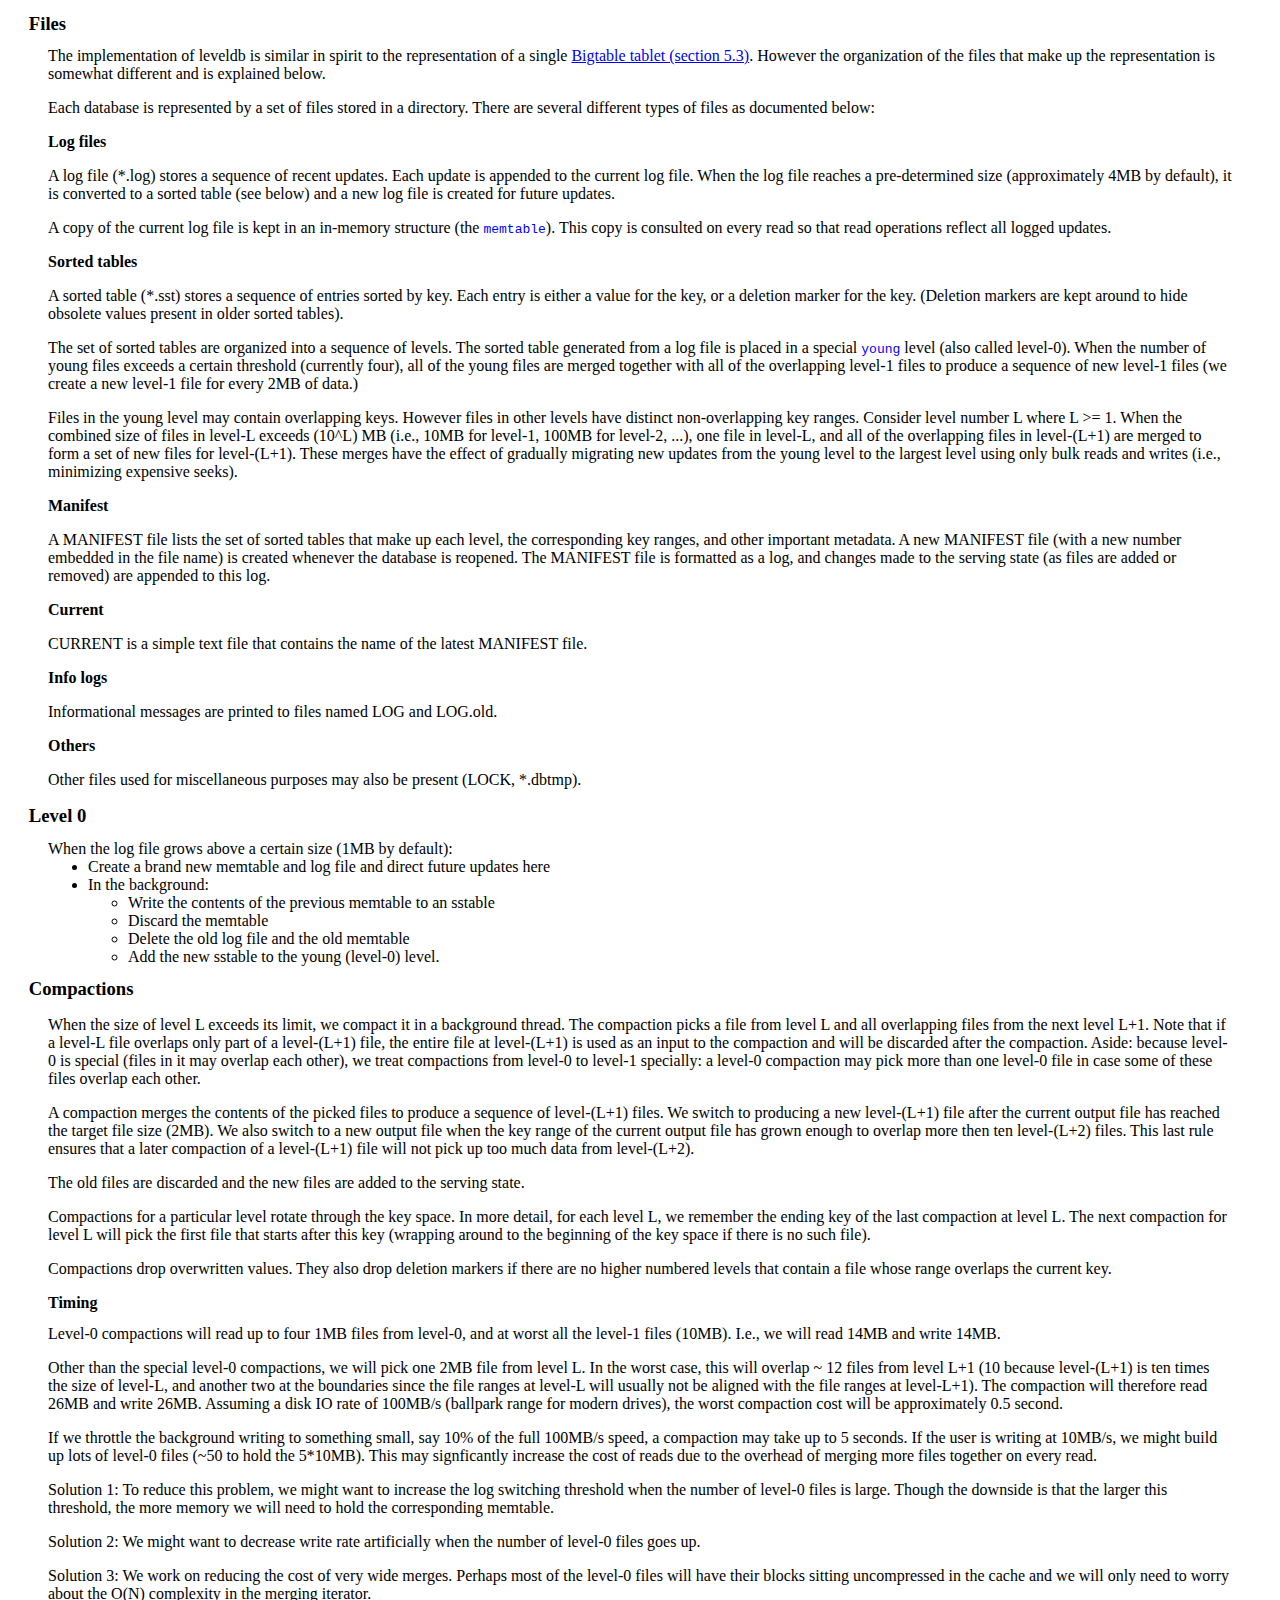
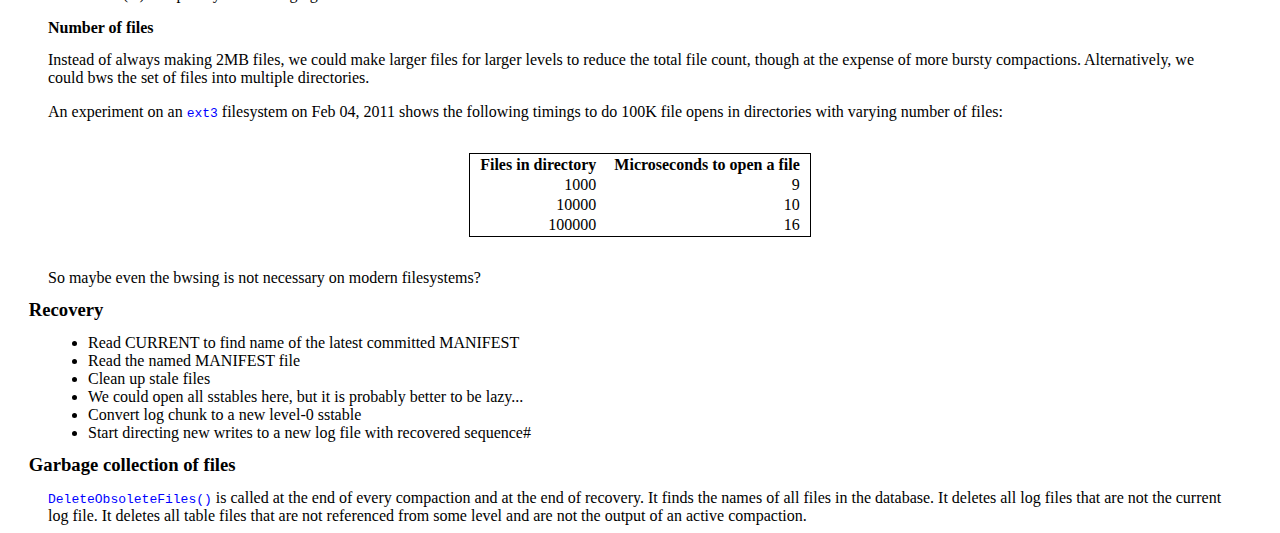
<file: src/leveldb/doc/impl.html>
<!DOCTYPE html>
<html>
<head>
<link rel="stylesheet" type="text/css" href="doc.css" />
<title>Leveldb file layout and compactions</title>
</head>

<body>

<h1>Files</h1>

The implementation of leveldb is similar in spirit to the
representation of a single
<a href="http://research.google.com/archive/bigtable.html">
Bigtable tablet (section 5.3)</a>.
However the organization of the files that make up the representation
is somewhat different and is explained below.

<p>
Each database is represented by a set of files stored in a directory.
There are several different types of files as documented below:
<p>
<h2>Log files</h2>
<p>
A log file (*.log) stores a sequence of recent updates.  Each update
is appended to the current log file.  When the log file reaches a
pre-determined size (approximately 4MB by default), it is converted
to a sorted table (see below) and a new log file is created for future
updates.
<p>
A copy of the current log file is kept in an in-memory structure (the
<code>memtable</code>).  This copy is consulted on every read so that read
operations reflect all logged updates.
<p>
<h2>Sorted tables</h2>
<p>
A sorted table (*.sst) stores a sequence of entries sorted by key.
Each entry is either a value for the key, or a deletion marker for the
key.  (Deletion markers are kept around to hide obsolete values
present in older sorted tables).
<p>
The set of sorted tables are organized into a sequence of levels.  The
sorted table generated from a log file is placed in a special <code>young</code>
level (also called level-0).  When the number of young files exceeds a
certain threshold (currently four), all of the young files are merged
together with all of the overlapping level-1 files to produce a
sequence of new level-1 files (we create a new level-1 file for every
2MB of data.)
<p>
Files in the young level may contain overlapping keys.  However files
in other levels have distinct non-overlapping key ranges.  Consider
level number L where L >= 1.  When the combined size of files in
level-L exceeds (10^L) MB (i.e., 10MB for level-1, 100MB for level-2,
...), one file in level-L, and all of the overlapping files in
level-(L+1) are merged to form a set of new files for level-(L+1).
These merges have the effect of gradually migrating new updates from
the young level to the largest level using only bulk reads and writes
(i.e., minimizing expensive seeks).

<h2>Manifest</h2>
<p>
A MANIFEST file lists the set of sorted tables that make up each
level, the corresponding key ranges, and other important metadata.
A new MANIFEST file (with a new number embedded in the file name)
is created whenever the database is reopened.  The MANIFEST file is
formatted as a log, and changes made to the serving state (as files
are added or removed) are appended to this log.
<p>
<h2>Current</h2>
<p>
CURRENT is a simple text file that contains the name of the latest
MANIFEST file.
<p>
<h2>Info logs</h2>
<p>
Informational messages are printed to files named LOG and LOG.old.
<p>
<h2>Others</h2>
<p>
Other files used for miscellaneous purposes may also be present
(LOCK, *.dbtmp).

<h1>Level 0</h1>
When the log file grows above a certain size (1MB by default):
<ul>
<li>Create a brand new memtable and log file and direct future updates here
<li>In the background:
<ul>
<li>Write the contents of the previous memtable to an sstable
<li>Discard the memtable
<li>Delete the old log file and the old memtable
<li>Add the new sstable to the young (level-0) level.
</ul>
</ul>

<h1>Compactions</h1>

<p>
When the size of level L exceeds its limit, we compact it in a
background thread.  The compaction picks a file from level L and all
overlapping files from the next level L+1.  Note that if a level-L
file overlaps only part of a level-(L+1) file, the entire file at
level-(L+1) is used as an input to the compaction and will be
discarded after the compaction.  Aside: because level-0 is special
(files in it may overlap each other), we treat compactions from
level-0 to level-1 specially: a level-0 compaction may pick more than
one level-0 file in case some of these files overlap each other.

<p>
A compaction merges the contents of the picked files to produce a
sequence of level-(L+1) files.  We switch to producing a new
level-(L+1) file after the current output file has reached the target
file size (2MB).  We also switch to a new output file when the key
range of the current output file has grown enough to overlap more then
ten level-(L+2) files.  This last rule ensures that a later compaction
of a level-(L+1) file will not pick up too much data from level-(L+2).

<p>
The old files are discarded and the new files are added to the serving
state.

<p>
Compactions for a particular level rotate through the key space.  In
more detail, for each level L, we remember the ending key of the last
compaction at level L.  The next compaction for level L will pick the
first file that starts after this key (wrapping around to the
beginning of the key space if there is no such file).

<p>
Compactions drop overwritten values.  They also drop deletion markers
if there are no higher numbered levels that contain a file whose range
overlaps the current key.

<h2>Timing</h2>

Level-0 compactions will read up to four 1MB files from level-0, and
at worst all the level-1 files (10MB).  I.e., we will read 14MB and
write 14MB.

<p>
Other than the special level-0 compactions, we will pick one 2MB file
from level L.  In the worst case, this will overlap ~ 12 files from
level L+1 (10 because level-(L+1) is ten times the size of level-L,
and another two at the boundaries since the file ranges at level-L
will usually not be aligned with the file ranges at level-L+1).  The
compaction will therefore read 26MB and write 26MB.  Assuming a disk
IO rate of 100MB/s (ballpark range for modern drives), the worst
compaction cost will be approximately 0.5 second.

<p>
If we throttle the background writing to something small, say 10% of
the full 100MB/s speed, a compaction may take up to 5 seconds.  If the
user is writing at 10MB/s, we might build up lots of level-0 files
(~50 to hold the 5*10MB).  This may signficantly increase the cost of
reads due to the overhead of merging more files together on every
read.

<p>
Solution 1: To reduce this problem, we might want to increase the log
switching threshold when the number of level-0 files is large.  Though
the downside is that the larger this threshold, the more memory we will
need to hold the corresponding memtable.

<p>
Solution 2: We might want to decrease write rate artificially when the
number of level-0 files goes up.

<p>
Solution 3: We work on reducing the cost of very wide merges.
Perhaps most of the level-0 files will have their blocks sitting
uncompressed in the cache and we will only need to worry about the
O(N) complexity in the merging iterator.

<h2>Number of files</h2>

Instead of always making 2MB files, we could make larger files for
larger levels to reduce the total file count, though at the expense of
more bursty compactions.  Alternatively, we could bws the set of
files into multiple directories.

<p>
An experiment on an <code>ext3</code> filesystem on Feb 04, 2011 shows
the following timings to do 100K file opens in directories with
varying number of files:
<table class="datatable">
<tr><th>Files in directory</th><th>Microseconds to open a file</th></tr>
<tr><td>1000</td><td>9</td>
<tr><td>10000</td><td>10</td>
<tr><td>100000</td><td>16</td>
</table>
So maybe even the bwsing is not necessary on modern filesystems?

<h1>Recovery</h1>

<ul>
<li> Read CURRENT to find name of the latest committed MANIFEST
<li> Read the named MANIFEST file
<li> Clean up stale files
<li> We could open all sstables here, but it is probably better to be lazy...
<li> Convert log chunk to a new level-0 sstable
<li> Start directing new writes to a new log file with recovered sequence#
</ul>

<h1>Garbage collection of files</h1>

<code>DeleteObsoleteFiles()</code> is called at the end of every
compaction and at the end of recovery.  It finds the names of all
files in the database.  It deletes all log files that are not the
current log file.  It deletes all table files that are not referenced
from some level and are not the output of an active compaction.

</body>
</html>
</file>
<file: src/leveldb/doc/doc.css>
body {
  margin-left: 0.5in;
  margin-right: 0.5in;
  background: white;
  color: black;
}

h1 {
  margin-left: -0.2in;
  font-size: 14pt;
}
h2 {
  margin-left: -0in;
  font-size: 12pt;
}
h3 {
  margin-left: -0in;
}
h4 {
  margin-left: -0in;
}
hr {
  margin-left: -0in;
}

/* Definition lists: definition term bold */
dt {
  font-weight: bold;
}

address {
  text-align: center;
}
code,samp,var {
  color: blue;
}
kbd {
  color: #600000;
}
div.note p {
  float: right;
  width: 3in;
  margin-right: 0%;
  padding: 1px;
  border: 2px solid #6060a0;
  background-color: #fffff0;
}

ul {
  margin-top: -0em;
  margin-bottom: -0em;
}

ol {
  margin-top: -0em;
  margin-bottom: -0em;
}

UL.nobullets {
  list-style-type: none;
  list-style-image: none;
  margin-left: -1em;
}

p {
  margin: 1em 0 1em 0;
  padding: 0 0 0 0;
}

pre {
  line-height: 1.3em;
  padding: 0.4em 0 0.8em 0;
  margin:  0 0 0 0;
  border:  0 0 0 0;
  color: blue;
}

.datatable {
  margin-left: auto;
  margin-right: auto;
  margin-top: 2em;
  margin-bottom: 2em;
  border: 1px solid;
}

.datatable td,th {
  padding: 0 0.5em 0 0.5em;
  text-align: right;
}
</file>
